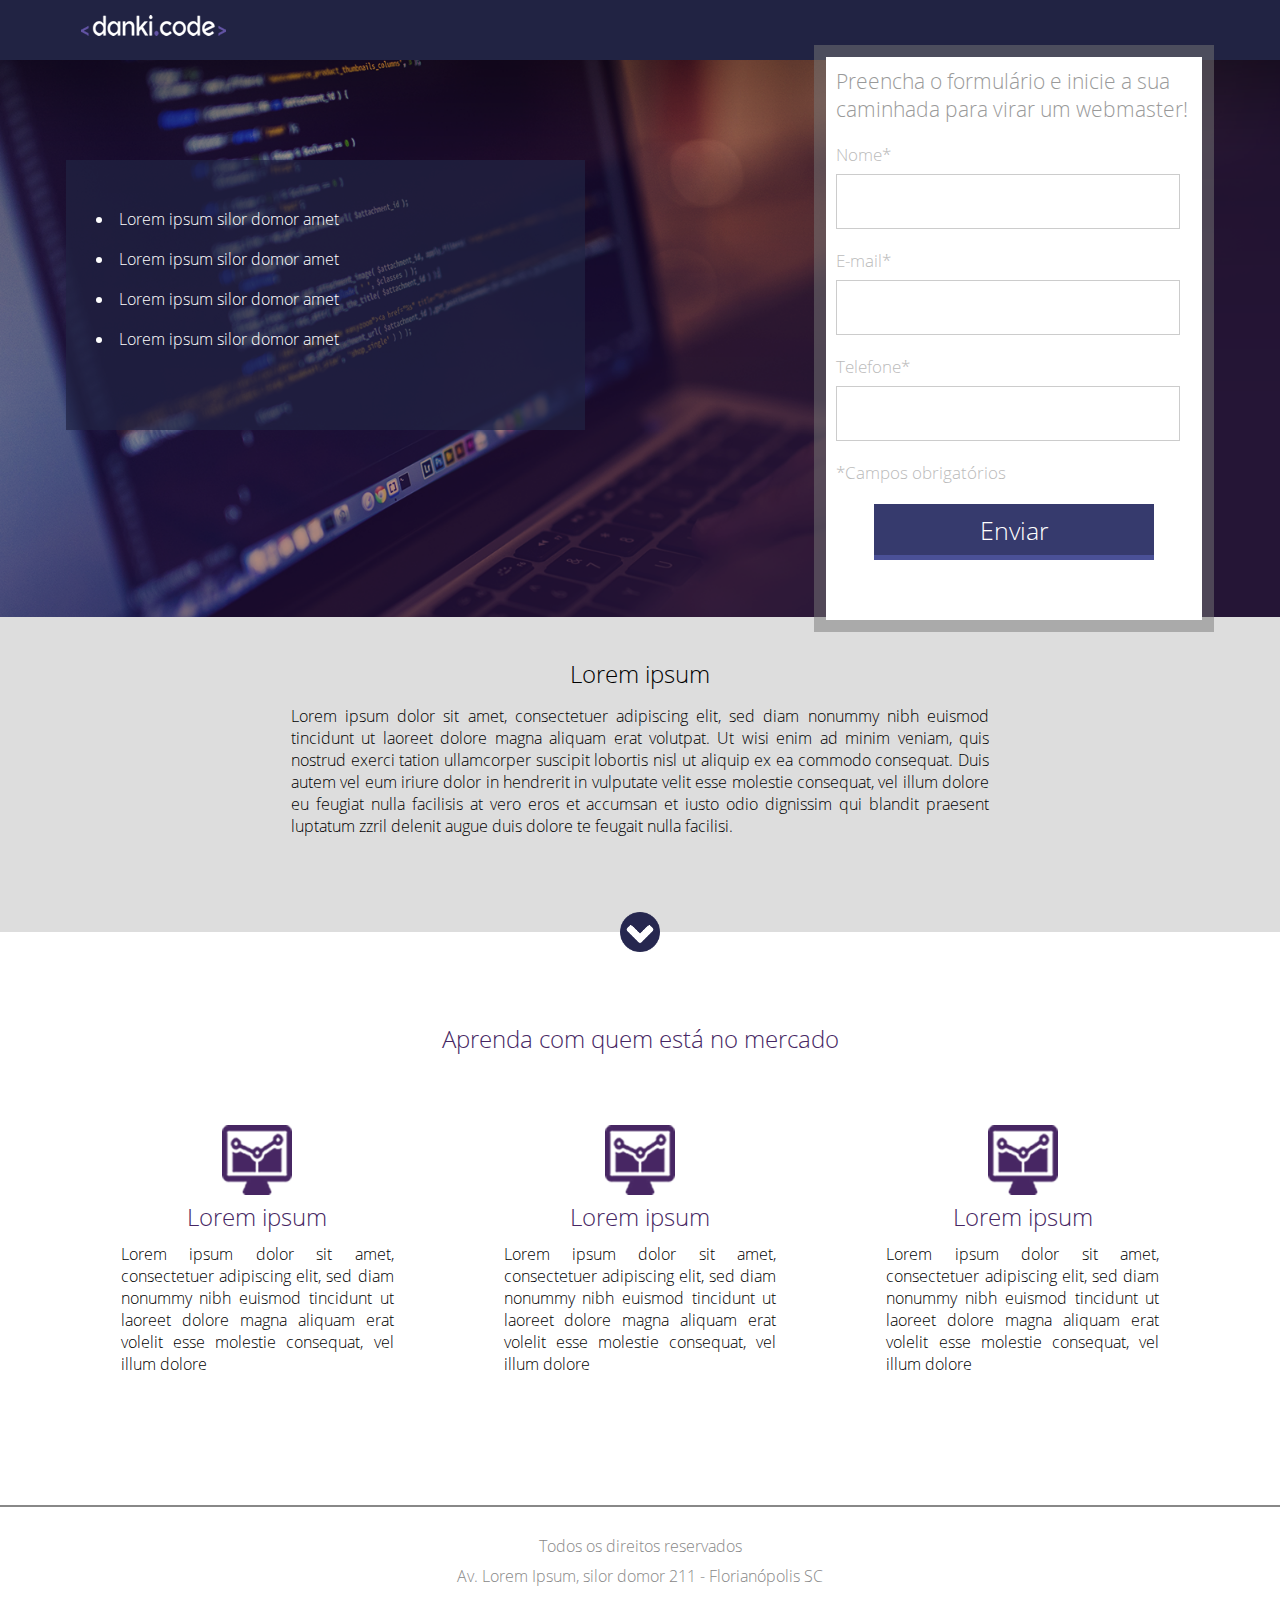
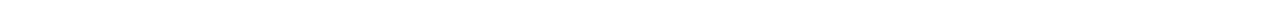
<file: Projetos Práticos/projeto_01/index.html>
<!doctype html>
<html>

	<head>
		<title>Projeto 01</title>
		<link href="css/style.css" type="text/css" rel="stylesheet" />
		<meta charset="utf-8" />
	</head>

	<body>


	
	<div class="header">
		<div class="center">
			<img src="images/logo.png" />
		</div><!--center-->
	</div><!--header-->

	<div class="container-banner">
		<div class="center">

		<div class="container-list">
			<ul>
				<li>Lorem ipsum silor domor amet</li>
				<li>Lorem ipsum silor domor amet</li>
				<li>Lorem ipsum silor domor amet</li>
				<li>Lorem ipsum silor domor amet</li>
			</ul>
		</div><!--container-list-->

			<div class="form">
				<h2>Preencha o formulário e inicie a sua
				caminhada para virar um webmaster!</h2>
				<form>
					<div class="input-container">
						<span>Nome*</span>
						<input type="text" name="nome" required />
					</div><!--input-container-->

					<div class="input-container">
						<span>E-mail*</span>
						<input type="text" name="nome" required />
					</div><!--input-container-->

					<div class="input-container">
						<span>Telefone*</span>
						<input type="text" name="nome" required />
					</div><!--input-container-->

					<p class="warning">*Campos obrigatórios</p>

					<div class="input-submit-container">
						<input type="submit" name="acao" value="Enviar">
					</div><!--input-submit-container-->
				</form>
			</div><!--form-->
		</div><!--center-->
	</div><!--container-banner-->

	<div class="container-2">
		<div class="center">
			<h2>Lorem ipsum</h2>
			<p>Lorem ipsum dolor sit amet, consectetuer adipiscing elit, sed diam nonummy nibh euismod tincidunt ut laoreet dolore magna aliquam erat volutpat. Ut wisi enim ad minim veniam, quis nostrud exerci tation ullamcorper suscipit lobortis nisl ut aliquip ex ea commodo consequat. Duis autem vel eum iriure dolor in hendrerit in vulputate velit esse molestie consequat, vel illum dolore eu feugiat nulla facilisis at vero eros et accumsan et iusto odio dignissim qui blandit praesent luptatum zzril delenit augue duis dolore te feugait nulla facilisi.</p>
		</div><!--center-->

		<div class="arrow"></div>


	</div><!--container-2-->


	<div class="section-1">
		<div class="center">
		<h2>Aprenda com quem está no mercado</h2>

		<div class="container-section">

			<div class="container-single">
				<div><img src="images/icon.png" /></div>
				<div class="text-container-single">
					<h2>Lorem ipsum</h2>
					<p>Lorem ipsum dolor sit amet, consectetuer adipiscing elit, sed diam nonummy nibh euismod tincidunt ut laoreet dolore magna aliquam erat volelit esse molestie consequat, vel illum dolore</p>
				</div><!--text-container-single-->
			</div><!--container--single-->

			<div class="container-single">
				<div><img src="images/icon.png" /></div>
				<div class="text-container-single">
					<h2>Lorem ipsum</h2>
					<p>Lorem ipsum dolor sit amet, consectetuer adipiscing elit, sed diam nonummy nibh euismod tincidunt ut laoreet dolore magna aliquam erat volelit esse molestie consequat, vel illum dolore</p>
				</div><!--text-container-single-->
			</div><!--container--single-->

			<div class="container-single">
				<div><img src="images/icon.png" /></div>
				<div class="text-container-single">
					<h2>Lorem ipsum</h2>
					<p>Lorem ipsum dolor sit amet, consectetuer adipiscing elit, sed diam nonummy nibh euismod tincidunt ut laoreet dolore magna aliquam erat volelit esse molestie consequat, vel illum dolore</p>
				</div><!--text-container-single-->
			</div><!--container--single-->
			<div class="clear"></div>
		</div><!--container-section-->

		</div><!--center-->
	</div><!--section-1-->

	<div class="footer">

		<p>Todos os direitos reservados</p>
		<p>Av. Lorem Ipsum, silor domor 211 - Florianópolis SC</p>
	</div><!--footer-->

	</body>

</html>
</file>
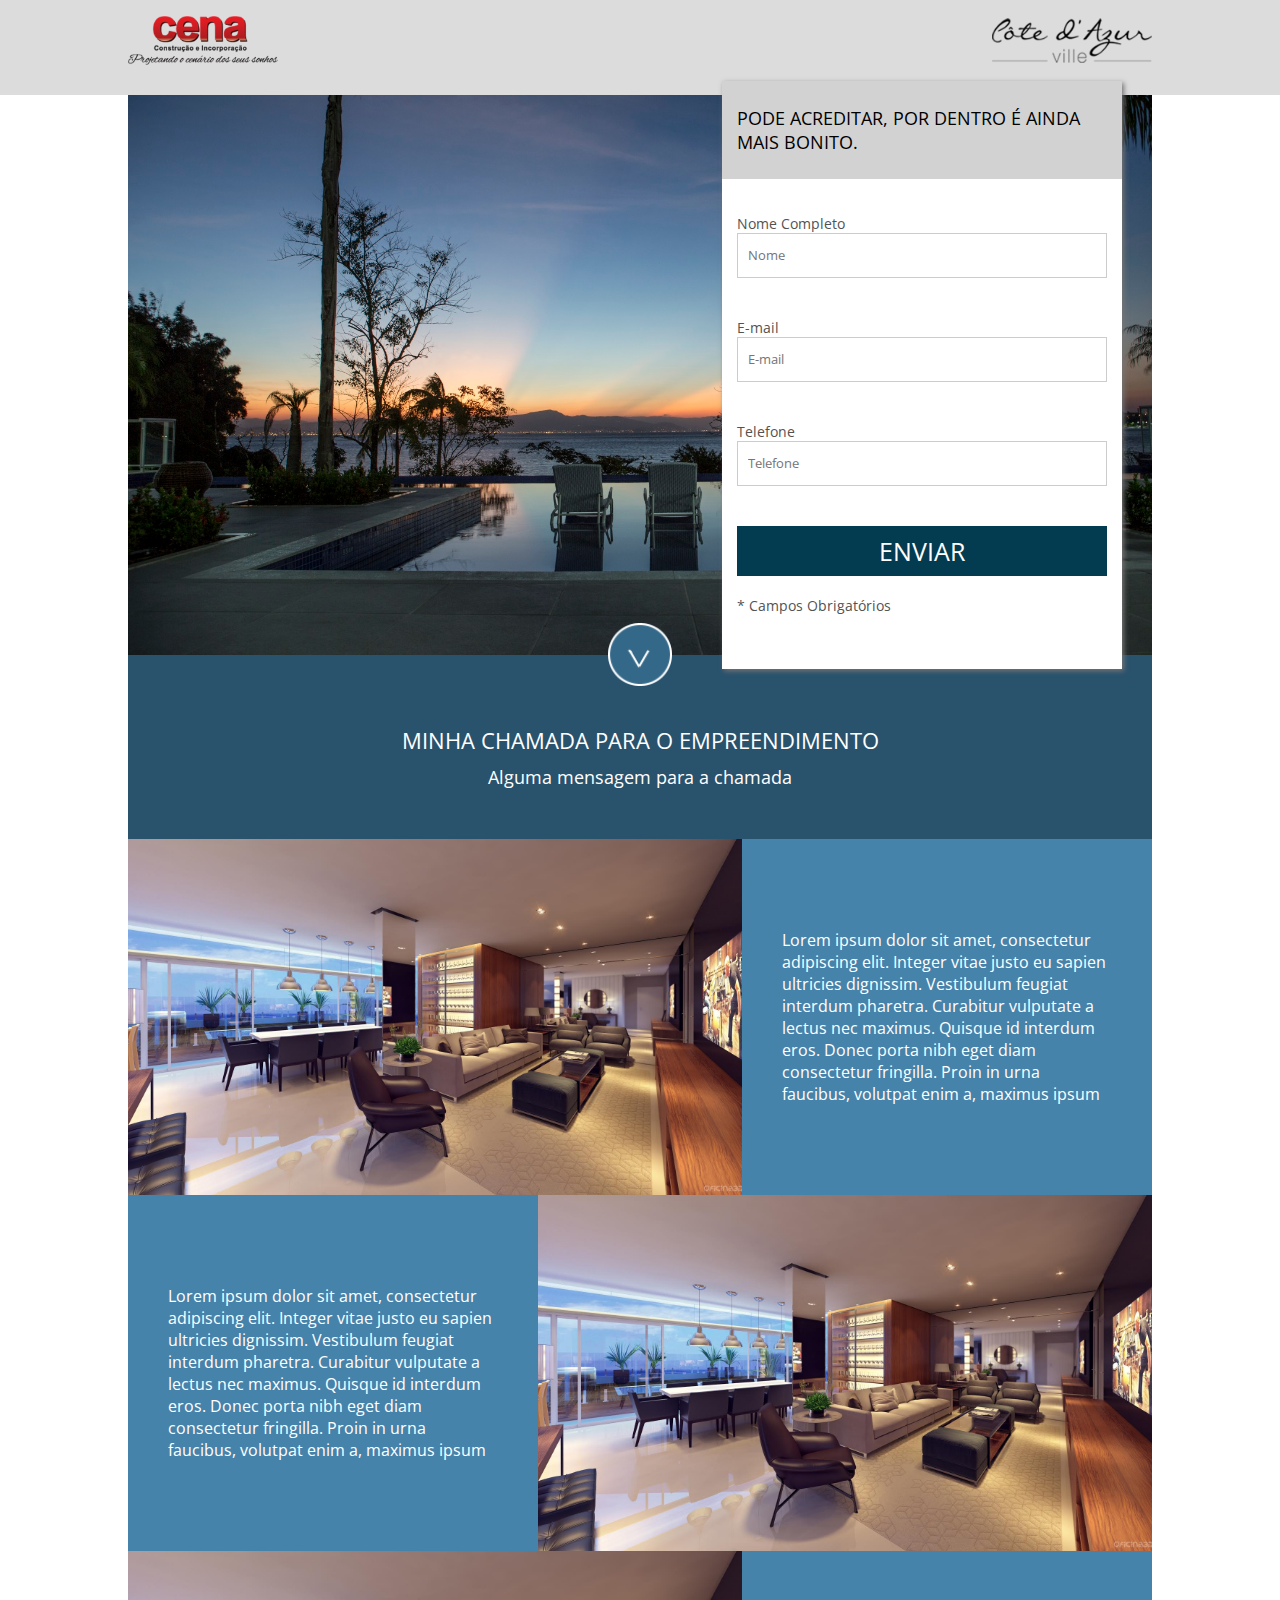
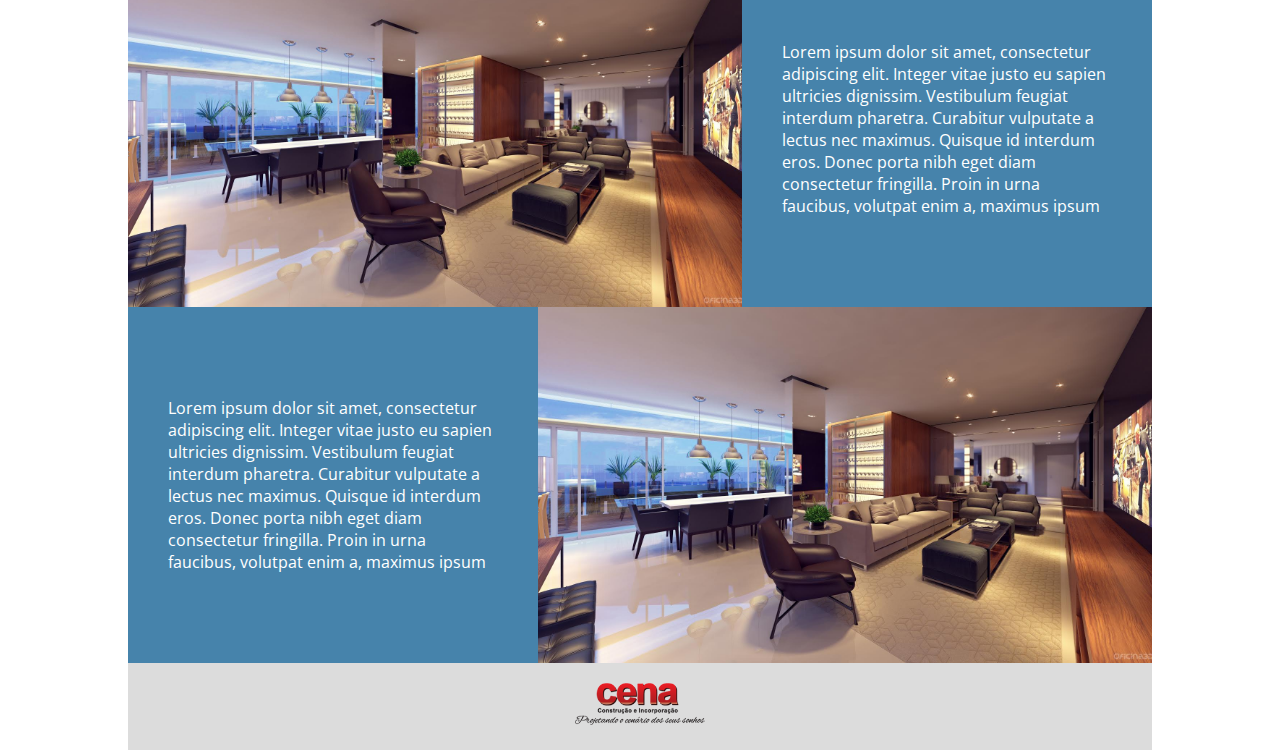
<file: Projetos Práticos/Projeto_02/index.html>
<!DOCTYPE html>
<html>
<head>
	<title>Minha Landing Page</title>
	<link href="https://fonts.googleapis.com/css?family=Open+Sans" rel="stylesheet">
	<link href="css/style.css" rel="stylesheet" type="text/css" />
	<meta name="description" content="Conteúdo do meu site.">
	<meta name="keywords" content="palavras,separadas,por,virgula">
	<meta name="author" content="Guilherme" />
	<meta name="viewport" content="width=device-width,initial-scale=1.0,maximum-scale=1.0" />
	<meta charset="utf-8" />
</head>
<body>

<header>
	<div class="container">
		<div><div class="logo-1"></div><!--logo-1--></div>
		<div><div class="logo-2"></div><!--logo-2--></div>
		<div class="clear"></div><!--clear-->
	</div><!--container-->
</header>

<section class="cover-form">
	<div class="container bg">
		<div class="form-container">
			<h2>PODE ACREDITAR, POR DENTRO É AINDA MAIS BONITO.</h2>
			<form>
				<div class="form-wraper">
					<p>Nome Completo</p>
					<input type="text" name="nome" required placeholder="Nome">
				</div><!--form-wraper-->

				<div class="form-wraper">
					<p>E-mail</p>
					<input type="text" name="email" required placeholder="E-mail">
				</div><!--form-wraper-->

				<div class="form-wraper">
					<p>Telefone</p>
					<input type="text" name="telefone" required placeholder="Telefone">
				</div><!--form-wraper-->

				<div class="form-wraper">
					<input type="submit" name="acao" value="Enviar">
				</div><!--form-wraper-->
				<div class="form-wraper">
					<p>* Campos Obrigatórios</p>
				</div><!--form-wraper-->
			</form>
		</div><!--form-container-->
	</div><!--container-->
</section><!--cover-form-->

<section class="chamada">
<!--
	Feito em OFF o icone centralizado na sessão!
	Estudar o CSS.
-->
<div class="icone-seta"></div>
	<div class="container">
	<div><h2>Minha chamada para o empreendimento</h2></div>
	<div><p>Alguma mensagem para a chamada</p></div>
	</div><!--container-->
</section><!--chamada-->

<section class="mosaico">

	<div class="container">

		<div class="flex-mosaico">
		<div style="background-image:url('imagens/mosaico1.jpg');" class="item-1-mosaico"></div><!--item1-mosaico-->

		<div class="item-2-mosaico">
			<p>Lorem ipsum dolor sit amet, consectetur adipiscing elit. Integer vitae justo eu sapien ultricies dignissim. Vestibulum feugiat interdum pharetra. Curabitur vulputate a lectus nec maximus. Quisque id interdum eros. Donec porta nibh eget diam consectetur fringilla. Proin in urna faucibus, volutpat enim a, maximus ipsum</p>
		</div><!--item2-mosaico-->

		</div><!--flex-mosaico-->

		<div class="flex-mosaico">
		<div style="background-image:url('imagens/mosaico1.jpg');order:2;" class="item-1-mosaico"></div><!--item1-mosaico-->

		<div class="item-2-mosaico" style="order:1;">
			<p>Lorem ipsum dolor sit amet, consectetur adipiscing elit. Integer vitae justo eu sapien ultricies dignissim. Vestibulum feugiat interdum pharetra. Curabitur vulputate a lectus nec maximus. Quisque id interdum eros. Donec porta nibh eget diam consectetur fringilla. Proin in urna faucibus, volutpat enim a, maximus ipsum</p>
		</div><!--item2-mosaico-->

		</div><!--flex-mosaico-->

				<div class="flex-mosaico">
		<div style="background-image:url('imagens/mosaico1.jpg');" class="item-1-mosaico"></div><!--item1-mosaico-->

		<div class="item-2-mosaico">
			<p>Lorem ipsum dolor sit amet, consectetur adipiscing elit. Integer vitae justo eu sapien ultricies dignissim. Vestibulum feugiat interdum pharetra. Curabitur vulputate a lectus nec maximus. Quisque id interdum eros. Donec porta nibh eget diam consectetur fringilla. Proin in urna faucibus, volutpat enim a, maximus ipsum</p>
		</div><!--item2-mosaico-->

		</div><!--flex-mosaico-->

		<div class="flex-mosaico">
		<div style="background-image:url('imagens/mosaico1.jpg');order:2;" class="item-1-mosaico"></div><!--item1-mosaico-->

		<div class="item-2-mosaico" style="order:1;">
			<p>Lorem ipsum dolor sit amet, consectetur adipiscing elit. Integer vitae justo eu sapien ultricies dignissim. Vestibulum feugiat interdum pharetra. Curabitur vulputate a lectus nec maximus. Quisque id interdum eros. Donec porta nibh eget diam consectetur fringilla. Proin in urna faucibus, volutpat enim a, maximus ipsum</p>
		</div><!--item2-mosaico-->

		</div><!--flex-mosaico-->

	</div><!--container-->

</section><!--mosaico-->


<footer>
	<div class="container">
		<img src="imagens/logo1.png" />
	</div><!--container-->
</footer>


</body>
</html>
</file>
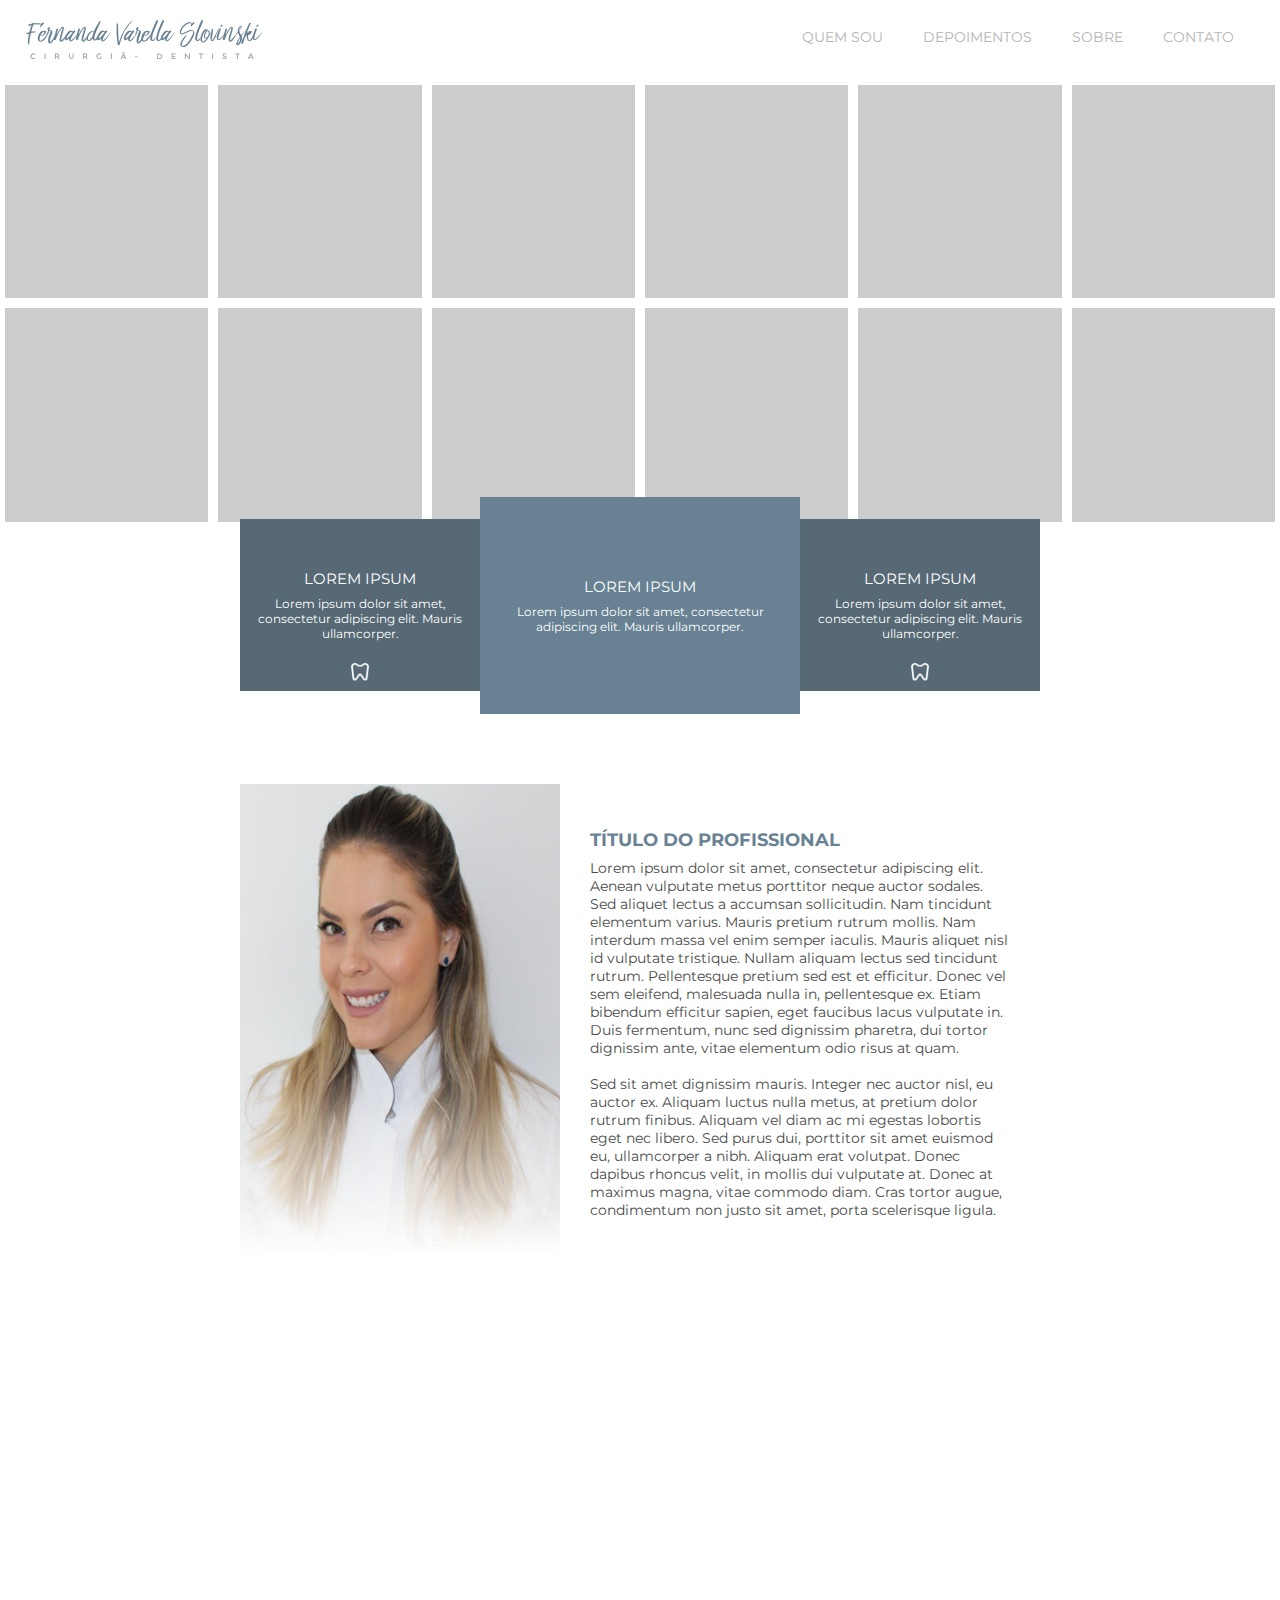
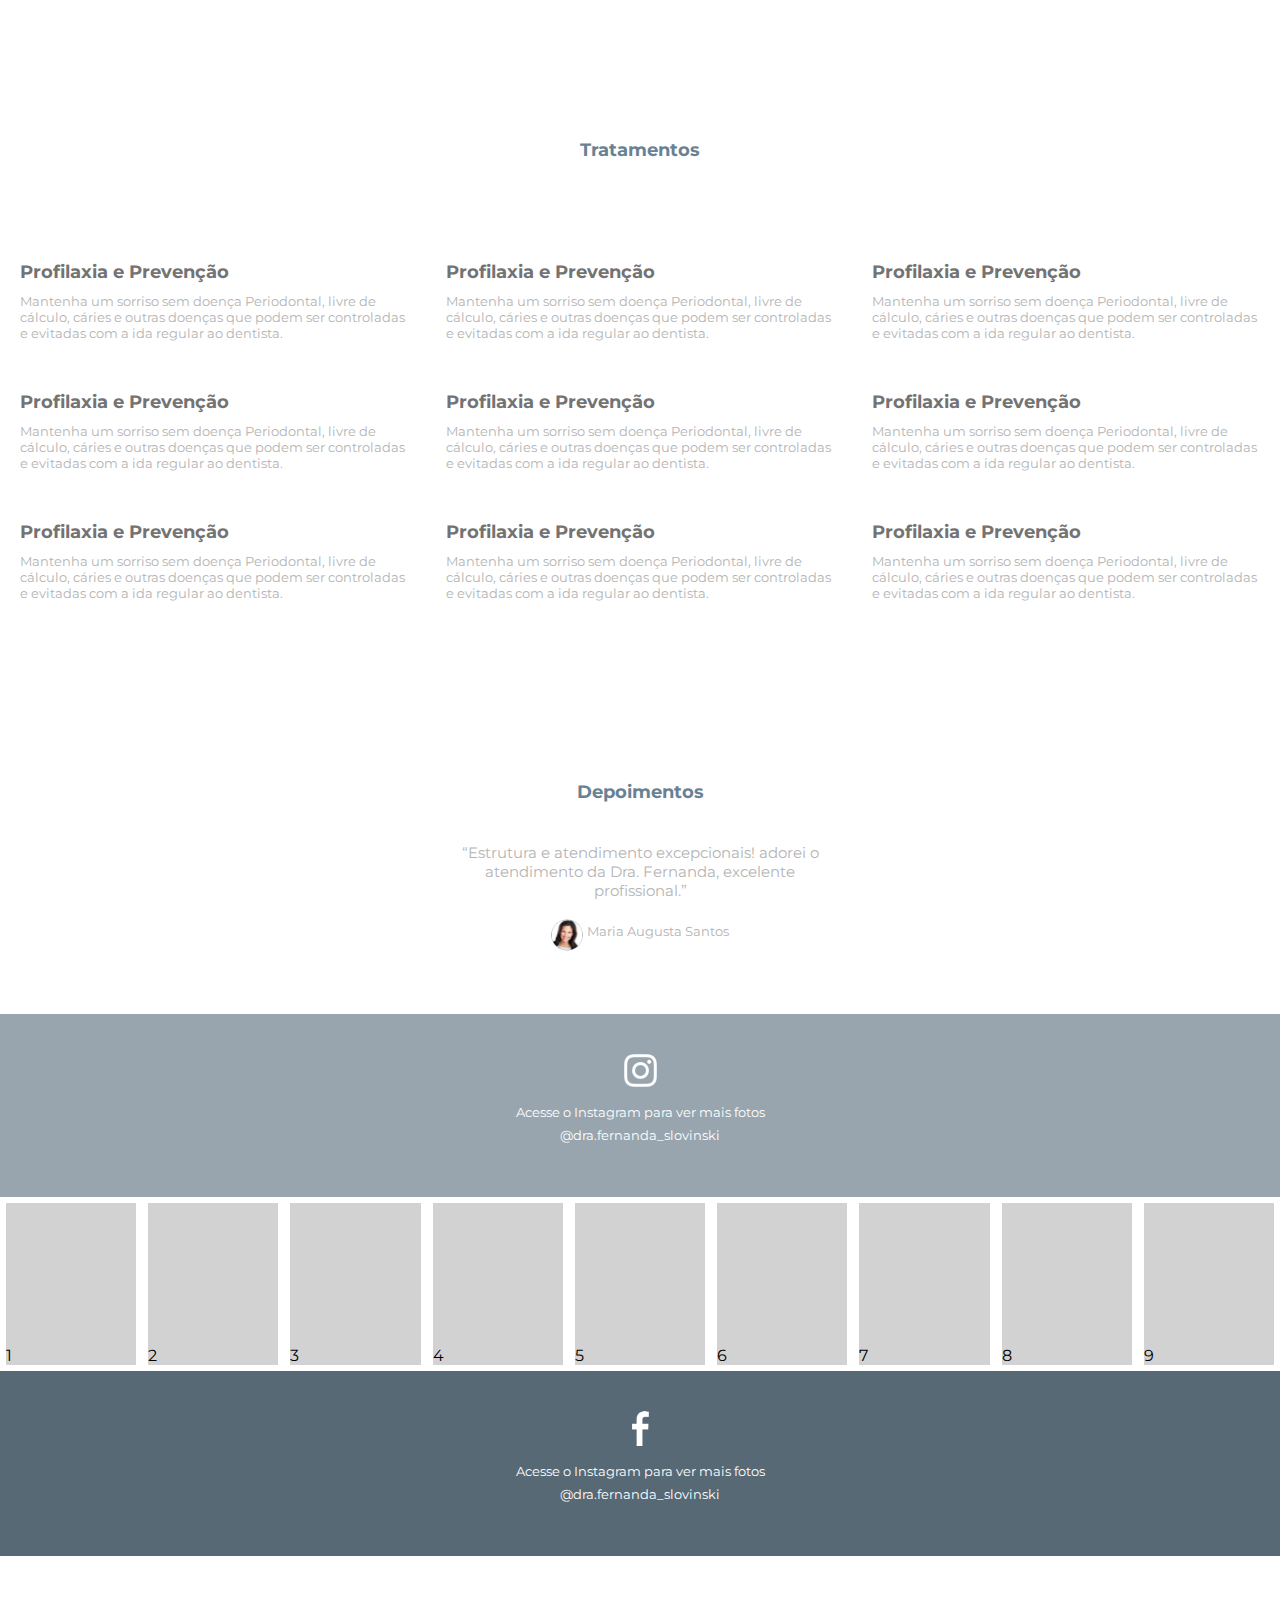
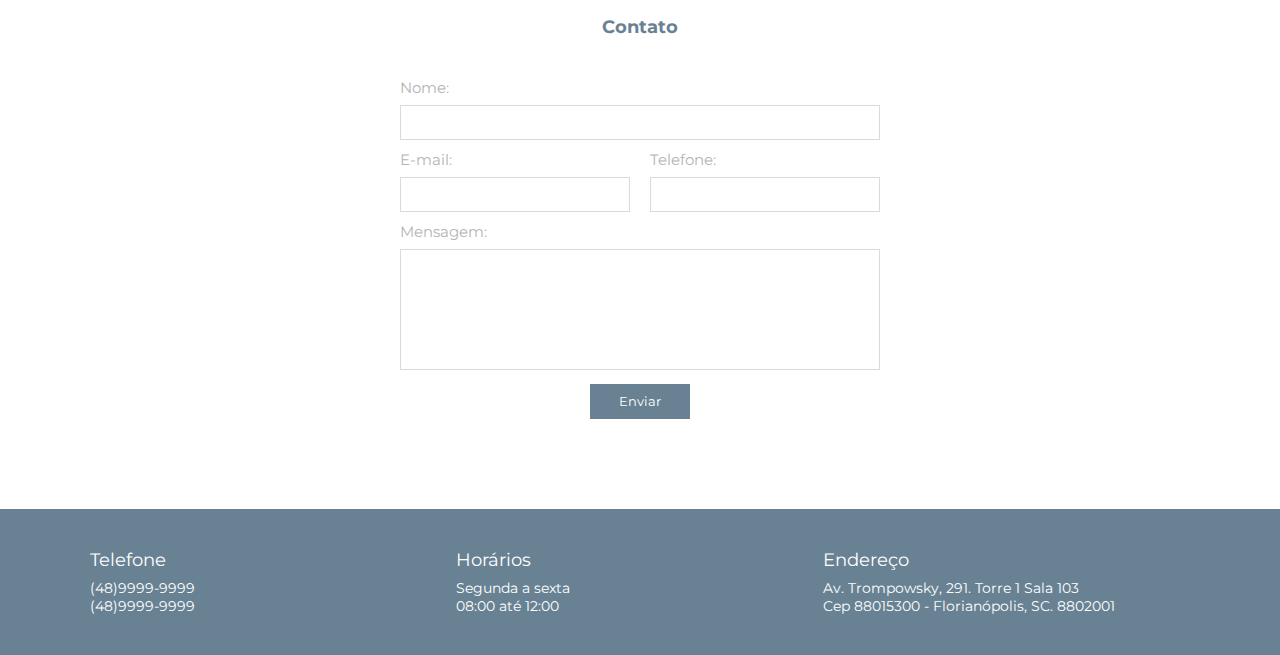
<file: Projetos Práticos/projeto_04/index.html>
﻿<!DOCTYPE html>
<html>
<head>
	<title>Projeto 04</title>
	<link href="https://fonts.googleapis.com/css?family=Montserrat" rel="stylesheet">
	<link href="css/style.css" rel="stylesheet" type="text/css">
	<meta charset="utf-8" />
	<meta name="description" content="">
	<meta name="keywords" content="">
	<meta name="viewport" content="width=device-width,initial-scale=1.0,maximum-scale=1.0" />
</head>
<body>
	<header>
		<div class="container">
		<div class="logo">
			<img src="imagens/logo.png" />
		</div><!--logo-->

		<nav class="menu-desktop">
			<ul>
				<li><a href="">quem sou</a></li>
				<li><a href="">depoimentos</a></li>
				<li><a href="">sobre</a></li>
				<li><a href="">contato</a></li>
			</ul>
		</nav>


		<nav class="menu-mobile">
			<ul>
				<li><a href="">quem sou</a></li>
				<li><a href="">depoimentos</a></li>
				<li><a href="">sobre</a></li>
				<li><a href="">contato</a></li>
			</ul>
		</nav>

		<div class="clear"></div><!--clear-->
		</div><!--container-->
	</header>

	<section class="mosaico">
		<div class="container">

			<div class="mosaico-wraper">
			<div class="mosaico-single">
				<div class="img-mosaico-single"></div><!--img-mosaico-single-->
				<div class="img-mosaico-single"></div><!--img-mosaico-single-->
			</div><!--mosaico-single-->

			<div class="mosaico-single">
				<div class="img-mosaico-single"></div><!--img-mosaico-single-->
				<div class="img-mosaico-single"></div><!--img-mosaico-single-->
			</div><!--mosaico-single-->

			<div class="mosaico-single">
				<div class="img-mosaico-single"></div><!--img-mosaico-single-->
				<div class="img-mosaico-single"></div><!--img-mosaico-single-->
			</div><!--mosaico-single-->

			<div class="mosaico-single">
					<div class="img-mosaico-single"></div><!--img-mosaico-single-->
					<div class="img-mosaico-single"></div><!--img-mosaico-single-->
			</div><!--mosaico-single-->

			<div class="mosaico-single">
					<div class="img-mosaico-single"></div><!--img-mosaico-single-->
					<div class="img-mosaico-single"></div><!--img-mosaico-single-->
			</div><!--mosaico-single-->

			<div class="mosaico-single">
					<div class="img-mosaico-single"></div><!--img-mosaico-single-->
					<div class="img-mosaico-single"></div><!--img-mosaico-single-->
			</div><!--mosaico-single-->


			</div><!--mosaico-wraper-->

		</div><!--container-->
	</section><!--mosaico-->

	<section class="servicos">
		<div class="container">
			<div class="box-servico">
				<h2>Lorem ipsum</h2>
				<p>Lorem ipsum dolor sit amet, consectetur adipiscing elit.
				Mauris ullamcorper.</p>
			</div><!--box-servico-->

			<div class="box-servico">
				<h2>Lorem ipsum</h2>
				<p>Lorem ipsum dolor sit amet, consectetur adipiscing elit.
				Mauris ullamcorper.</p>
			</div><!--box-servico-->

			<div class="box-servico">
				<h2>Lorem ipsum</h2>
				<p>Lorem ipsum dolor sit amet, consectetur adipiscing elit.
				Mauris ullamcorper.</p>
			</div><!--box-servico-->
		</div><!--container-->
	</section><!--servicos-->


	<section class="perfil-container">
		<div class="container">
			<div class="perfil-wraper">
				<div class="perfil-wraper2">
				<div class="img-perfil"></div><!--img-perfil-->
				<div class="texto-perfil">
					<h2>TÍTULO DO PROFISSIONAL</h2>
					<p>
						Lorem ipsum dolor sit amet, consectetur adipiscing elit. Aenean vulputate metus porttitor neque auctor sodales. Sed aliquet lectus a accumsan sollicitudin. Nam tincidunt elementum varius. Mauris pretium rutrum mollis. Nam interdum massa vel enim semper iaculis. Mauris aliquet nisl id vulputate tristique. Nullam aliquam lectus sed tincidunt rutrum. Pellentesque pretium sed est et efficitur. Donec vel sem eleifend, malesuada nulla in, pellentesque ex. Etiam bibendum efficitur sapien, eget faucibus lacus vulputate in. Duis fermentum, nunc sed dignissim pharetra, dui tortor dignissim ante, vitae elementum odio risus at quam.
						<br><br>
						Sed sit amet dignissim mauris. Integer nec auctor nisl, eu auctor ex. Aliquam luctus nulla metus, at pretium dolor rutrum finibus. Aliquam vel diam ac mi egestas lobortis eget nec libero. Sed purus dui, porttitor sit amet euismod eu, ullamcorper a nibh. Aliquam erat volutpat. Donec dapibus rhoncus velit, in mollis dui vulputate at. Donec at maximus magna, vitae commodo diam. Cras tortor augue, condimentum non justo sit amet, porta scelerisque ligula.
					</p>
				</div><!--texto-perfil-->
			</div><!--perfil-wraper2-->
			</div><!--perfil-wraper-->
		</div><!--container-->
	</section><!--perfil-container-->

	<section class="videos">
		<div class="container">
			<div class="box-video">
				<iframe src="https://www.youtube.com/embed/UhuoLV2u3u8" frameborder="0" allowfullscreen></iframe>
			</div><!--box-video-->

			<div class="box-video">
				<iframe src="https://www.youtube.com/embed/UhuoLV2u3u8" frameborder="0" allowfullscreen></iframe>
			</div><!--box-video-->

			<div class="box-video">
				<iframe src="https://www.youtube.com/embed/UhuoLV2u3u8" frameborder="0" allowfullscreen></iframe>
			</div><!--box-video-->
			<div class="clear"></div>
		</div><!--container-->
	</section><!--videos-->

	<section class="tratamentos">
		<h2>Tratamentos</h2>
		<div class="container">
		<div class="tratamento-container">

			<div class="tratamento-single">
				<h2>Profilaxia e Prevenção</h2>
				<p>Mantenha um sorriso sem doença Periodontal, livre de cálculo, cáries e outras doenças que podem ser controladas e evitadas com a ida regular ao dentista. </p>
			</div><!--tratamento-single-->

			<div class="tratamento-single">
				<h2>Profilaxia e Prevenção</h2>
				<p>Mantenha um sorriso sem doença Periodontal, livre de cálculo, cáries e outras doenças que podem ser controladas e evitadas com a ida regular ao dentista. </p>
			</div><!--tratamento-single-->

			<div class="tratamento-single">
				<h2>Profilaxia e Prevenção</h2>
				<p>Mantenha um sorriso sem doença Periodontal, livre de cálculo, cáries e outras doenças que podem ser controladas e evitadas com a ida regular ao dentista. </p>
			</div><!--tratamento-single-->

		</div><!--tratamento-container-->


		<div class="tratamento-container">

			<div class="tratamento-single">
				<h2>Profilaxia e Prevenção</h2>
				<p>Mantenha um sorriso sem doença Periodontal, livre de cálculo, cáries e outras doenças que podem ser controladas e evitadas com a ida regular ao dentista. </p>
			</div><!--tratamento-single-->

			<div class="tratamento-single">
				<h2>Profilaxia e Prevenção</h2>
				<p>Mantenha um sorriso sem doença Periodontal, livre de cálculo, cáries e outras doenças que podem ser controladas e evitadas com a ida regular ao dentista. </p>
			</div><!--tratamento-single-->

			<div class="tratamento-single">
				<h2>Profilaxia e Prevenção</h2>
				<p>Mantenha um sorriso sem doença Periodontal, livre de cálculo, cáries e outras doenças que podem ser controladas e evitadas com a ida regular ao dentista. </p>
			</div><!--tratamento-single-->

		</div><!--tratamento-container-->

		<div class="tratamento-container">

			<div class="tratamento-single">
				<h2>Profilaxia e Prevenção</h2>
				<p>Mantenha um sorriso sem doença Periodontal, livre de cálculo, cáries e outras doenças que podem ser controladas e evitadas com a ida regular ao dentista. </p>
			</div><!--tratamento-single-->

			<div class="tratamento-single">
				<h2>Profilaxia e Prevenção</h2>
				<p>Mantenha um sorriso sem doença Periodontal, livre de cálculo, cáries e outras doenças que podem ser controladas e evitadas com a ida regular ao dentista. </p>
			</div><!--tratamento-single-->

			<div class="tratamento-single">
				<h2>Profilaxia e Prevenção</h2>
				<p>Mantenha um sorriso sem doença Periodontal, livre de cálculo, cáries e outras doenças que podem ser controladas e evitadas com a ida regular ao dentista. </p>
			</div><!--tratamento-single-->

		</div><!--tratamento-container-->
		<div class="clear"></div>
	</div><!--container-->
	</section><!--tratamentos-->

	<section class="depoimentos">
		<h2>Depoimentos</h2>
		<div class="container">
			<div class="depoimento-single">
				<quote>
					“Estrutura e atendimento excepcionais! adorei o atendimento da Dra. Fernanda, excelente profissional.”
				</quote>
				<div class="nome-depoimento">
					<img src="imagens/depoimento1.png" />
					<span>Maria Augusta Santos</span>
				</div><!--nome-depoimento-->
			</div><!--depoimento-single-->
		</div><!--container-->
	</section><!--depoimentos-->

	<section class="social">
		<div class="instagram-chamada">
			<a target="_blank" href="http://instagram.com"><img src="imagens/inst.png" /></a>
			<p>Acesse o Instagram para ver mais fotos<br />
			@dra.fernanda_slovinski</p>
		</div><!--instagram-chamada-->

		<div class="mosaico-social">
			<div style="background-image:url('');" class="img-mosaico-single-social">1</div><!--img-mosaico-single-social-->
			<div class="img-mosaico-single-social">2</div><!--img-mosaico-single-social-->
			<div class="img-mosaico-single-social">3</div><!--img-mosaico-single-social-->
			<div class="img-mosaico-single-social">4</div><!--img-mosaico-single-social-->
			<div class="img-mosaico-single-social">5</div><!--img-mosaico-single-social-->
			<div class="img-mosaico-single-social">6</div><!--img-mosaico-single-social-->
			<div class="img-mosaico-single-social">7</div><!--img-mosaico-single-social-->
			<div class="img-mosaico-single-social">8</div><!--img-mosaico-single-social-->
			<div class="img-mosaico-single-social">9</div><!--img-mosaico-single-social-->
		</div><!--mosaico-social-->
		<div class="facebook-chamada">
			<a target="_blank" href="http://facebook.com"><img src="imagens/fb.png" /></a>
			<p>Acesse o Instagram para ver mais fotos<br />
			@dra.fernanda_slovinski</p>
		</div><!--fb-chamada-->
		<div class="clear"></div>
	</section><!--social-->

	<section class="contato">
		<h2>Contato</h2>
		<form>
			<div class="form-wraper w100">
				<span>Nome:</span>
				<input placeholder="" name="nome" type="text" />
			</div><!--form-wraper-->
			<div class="form-wraper w50">
				<span>E-mail:</span>
				<input placeholder="" name="e-mail" type="text" />
			</div><!--form-wraper-->
			<div class="form-wraper w50">
				<span>Telefone:</span>
				<input placeholder="" name="e-mail" type="text" />
			</div><!--form-wraper-->
			<div class="form-wraper w100">
				<span>Mensagem:</span>
				<textarea placeholder=""></textarea>
			</div><!--form-wraper-->
			<div class="form-wraper w100" style="text-align: center;">
				<input type="submit" name="acao" value="Enviar">
			</div><!--form-wraper-->
			<div class="clear"></div>
		</form>
	</section><!--contato-->

	<footer>
	<div class="container">
		<div class="footer-block">
			<h2>Telefone</h2>
			<p>(48)9999-9999<br/>(48)9999-9999</p>
		</div><!--footer-block-->

		<div class="footer-block">
			<h2>Horários</h2>
			<p>Segunda a sexta<br/>08:00 até 12:00</p>
		</div><!--footer-block-->

		<div class="footer-block">
			<h2>Endereço</h2>
			<p>Av. Trompowsky, 291. Torre 1 Sala 103<br />
			Cep 88015300 - Florianópolis, SC. 8802001</p>
		</div><!--footer-block-->
		<div class="clear"></div>
	</div><!--container-->
	</footer>


</body>
</html>
</file>
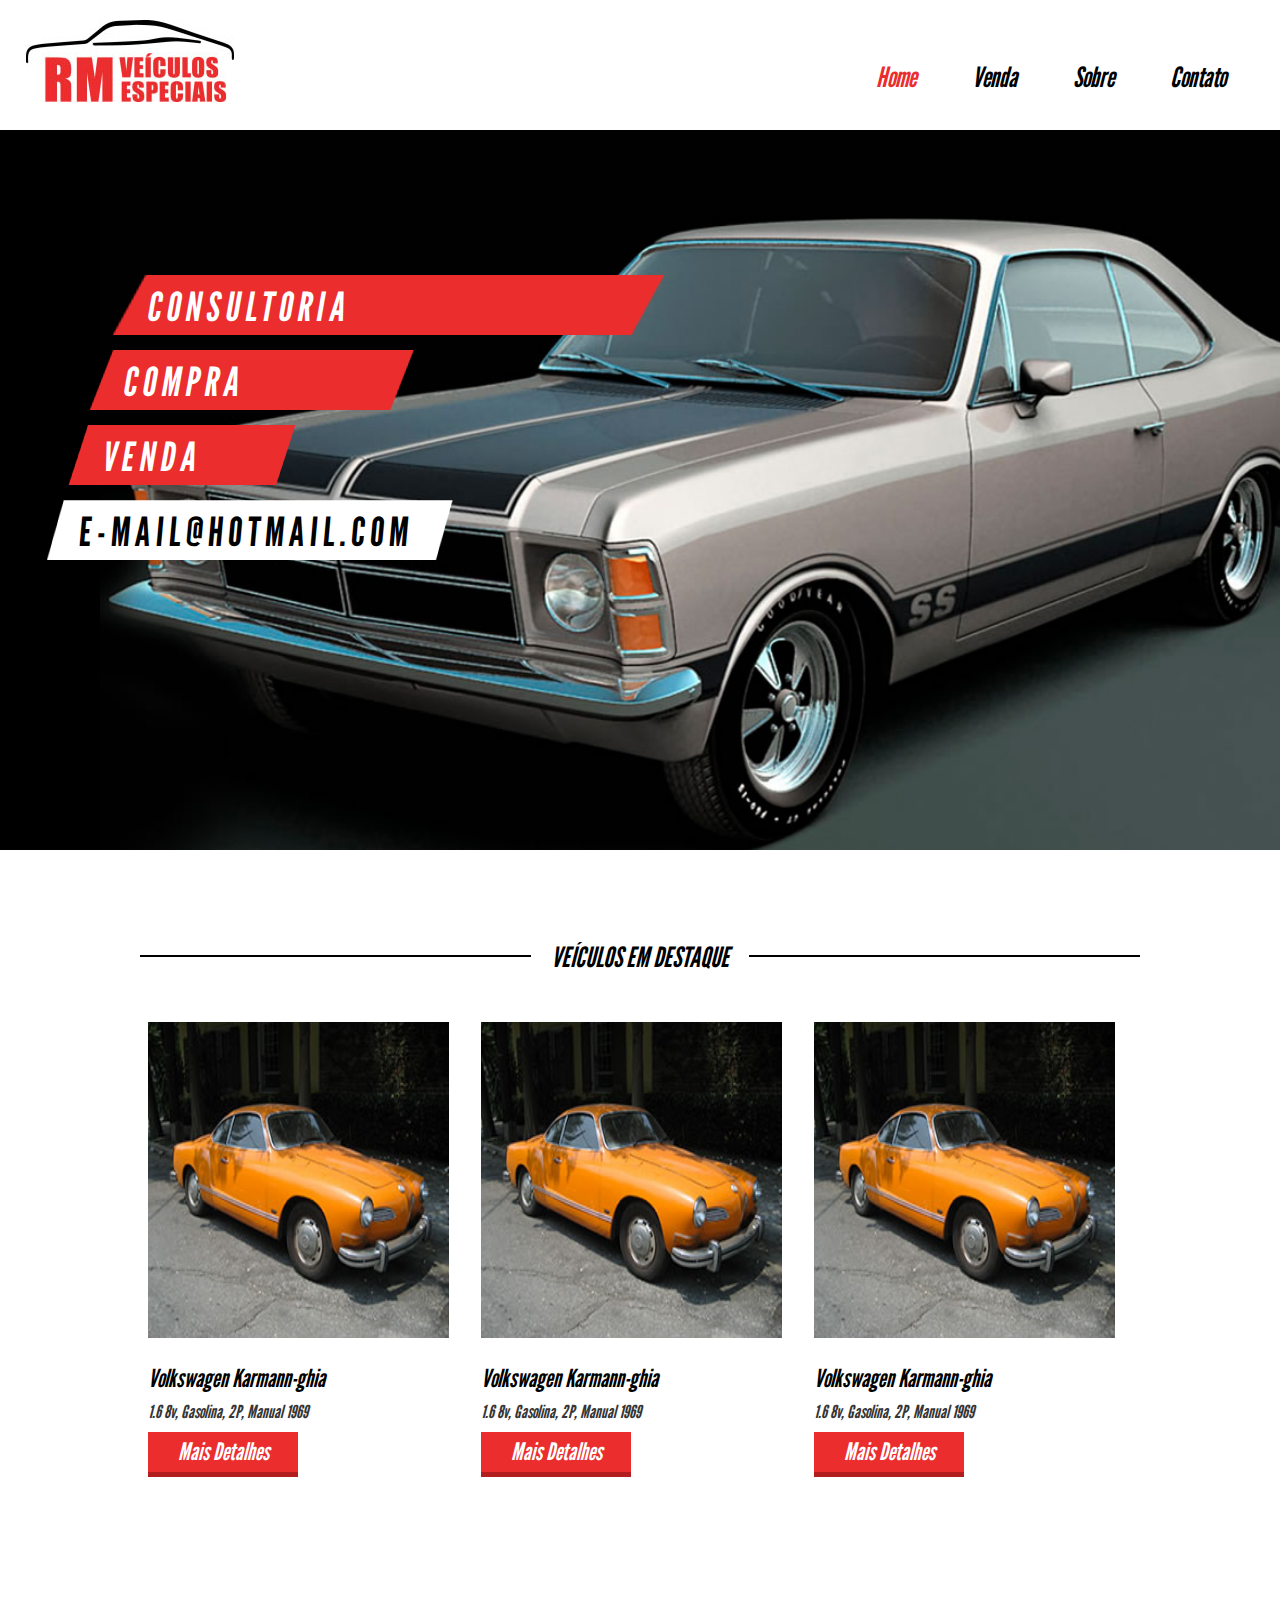
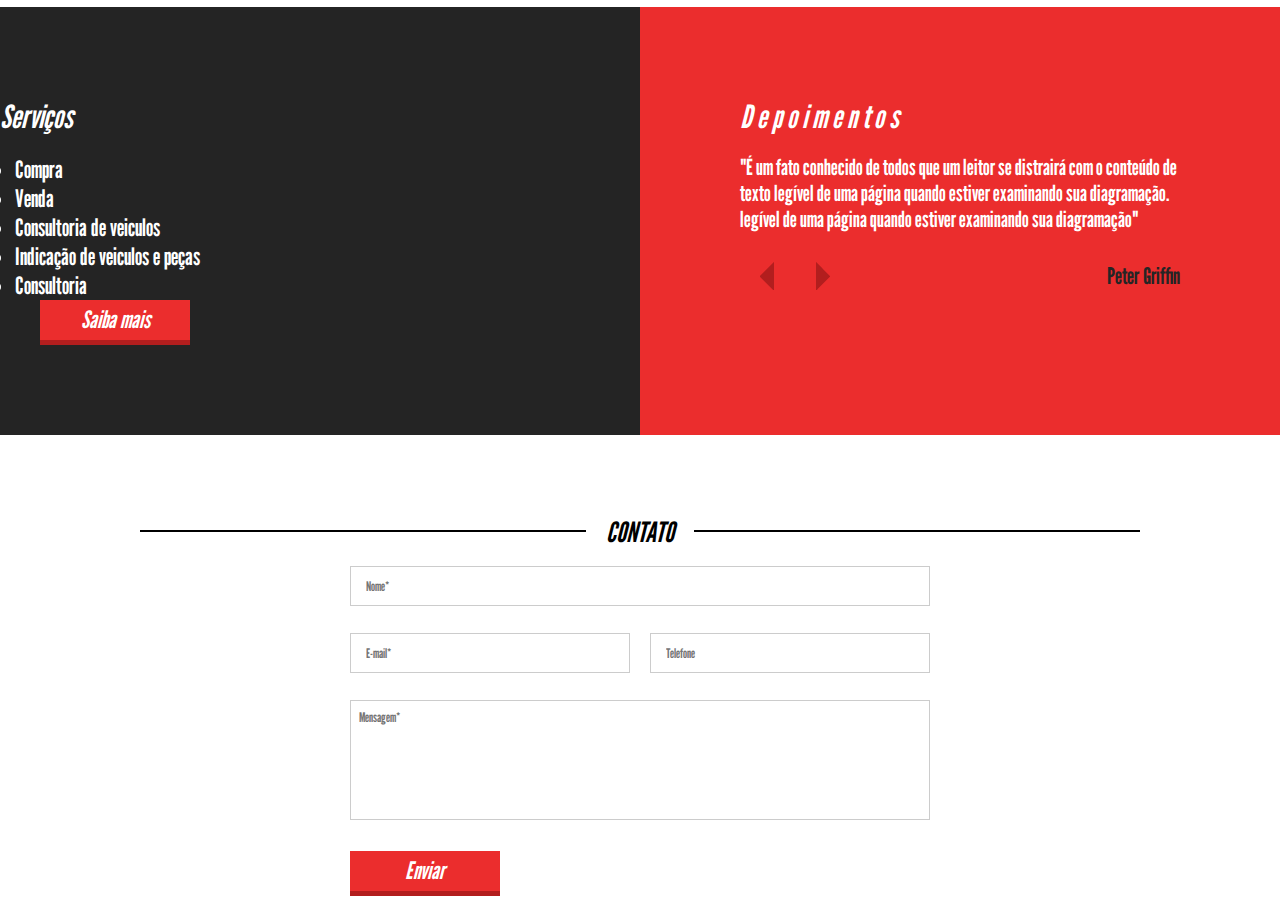
<file: Projetos Práticos/projeto_05/index.html>
<!DOCTYPE html>
<html lang="en">
<head>
  <link rel="stylesheet" href="https://fonts.googleapis.com/css2?family=Material+Symbols+Outlined:opsz,wght,FILL,GRAD@20..48,100..700,0..1,-50..200" />
  <link rel="stylesheet" href="./assets/CSS/style.css">
  <meta charset="UTF-8">
  <meta http-equiv="X-UA-Compatible" content="IE=edge">
  <meta name="viewport" content="width=device-width, initial-scale=1.0, maximum-scale=1.0">
  <title>Projeto 05</title>
</head>
<body>
  <header>
  <div class="container">
    <div class="logo">
      <img src="./assets/imagens/logo.jpg" alt="">
    </div><!--logo-->
    
    <nav class="desktop">
      <ul>
        <li><a style="color: #EB2D2D;" href="">Home</a></li>
        <li><a href="">Venda</a></li>
        <li><a href="">Sobre</a></li>
        <li><a href="">Contato</a></li>
      </ul>
    </nav><!--desktop-->

    <nav class="mobile">
      <ul>
        <li><a style="color: #EB2D2D;" href="">Home</a></li>
        <li><a href="">Venda</a></li>
        <li><a href="">Sobre</a></li>
        <li><a href="">Contato</a></li>
      </ul>
    </nav><!--mobile-->

    <div class="clear"></div><!--clear-->
  </div><!--cnontainer-->
  </header>

  <section class="banner">
    <div class="container">
      <div class="text-banner">
          <div class="text-banner-single">Consultoria</div>
          <div class="text-banner-single">Compra</div>
          <div class="text-banner-single">Venda</div>
          <div class="text-banner-single">E-mail@hotmail.com</div>
        </div><!--text-banner-->
    </div><!--container-->
  </section><!--banner-->

  <section class="veiculos-destaque">
    <div class="line-titulo">
      <div class="ln1"></div>
      <h2>Veículos em destaque</h2>
    </div><!--line-titulo-->
<div class="container">
    <div class="vitrine-destaque">
      <div style="background-image: url('./assets/imagens/carro1.jpg')" class="carro-img"></div><!--carro-img-->
      <div class="info-carro">
          <h2>Volkswagen Karmann-ghia</h2>
          <p>1.6 8v, Gasolina, 2P, Manual 1969</p>
          <a class="btn1" href="">Mais Detalhes</a>
      </div><!--info-carro-->
    </div><!--vitrine-destaque-->

    <div class="vitrine-destaque">
      <div style="background-image: url('./assets/imagens/carro1.jpg')" class="carro-img"></div><!--carro-img-->
      <div class="info-carro">
          <h2>Volkswagen Karmann-ghia</h2>
          <p>1.6 8v, Gasolina, 2P, Manual 1969</p>
          <a class="btn1" href="">Mais Detalhes</a>
      </div><!--info-carro-->
    </div><!--vitrine-destaque-->

    <div class="vitrine-destaque">
      <div style="background-image: url('./assets/imagens/carro1.jpg')" class="carro-img"></div><!--carro-img-->
      <div class="info-carro">
          <h2>Volkswagen Karmann-ghia</h2>
          <p>1.6 8v, Gasolina, 2P, Manual 1969</p>
          <a class="btn1" href="">Mais Detalhes</a>
      </div><!--info-carro-->
    </div><!--vitrine-destaque-->
    <div class="clear"></div>
  </div><!--container-->
  </section><!--veiculos-destaques-->

  <section class="servicos-descricao">
    <div class="half1">
      <div class="half1-wraper">
        <h2>Serviços</h2>
          <ul>
            <li>Compra</li>
            <li>Venda</li>
            <li>Consultoria de veiculos</li>
            <li>Indicação de veiculos e peças</li>
            <li>Consultoria</li>
          </ul>
      <a class="btn1" href="">Saiba mais</a>
      </div><!--half1-wraper-->
    </div><!--half1-->

    <div class="half2">
      <h2>Depoimentos</h2>
        <div class="depoimento-single">
          <p>"É um fato conhecido de todos que um leitor se distrairá com o conteúdo de texto legível de uma página quando estiver examinando sua diagramação. legível de uma página quando estiver examinando sua diagramação"</p>
          <div class="navigation">
            <div class="arrows">
              <img src="../projeto_05/assets/imagens/arrow-left.png">
              <img src="../projeto_05/assets/imagens/arrow-right.png">
            </div><!--arrows-->
            <div class="nome-depoimento">
              Peter Griffin
            </div><!--nome-depoimento-->
          </div><!--navigation-->
        </div><!--depoimento-single-->
    </div><!--half2-->
  </section><!--serviços-descrição-->

  <section class="contato">
    <div class="line-titulo">
      <div class="ln1"></div>
      <h2>Contato</h2>
    </div><!--line-titulo-->
    <form>
      <div class="input-wraper w100">
        <input type="text" placeholder="Nome*" required>
      </div><!--input-wraper-->
      
      <div class="input-wraper w50">
        <input type="text" placeholder="E-mail*" required>
      </div><!--input-wraper-->
      
      <div class="input-wraper w50">
        <input type="text" placeholder="Telefone" required>
      </div><!--input-wraper-->
      
      <div class="input-wraper w100">
        <textarea placeholder="Mensagem*" required></textarea>
      </div><!--input-wraper-->

      <div class="input-wraper w100">
        <input class="btn1" type="submit" value="Enviar">
      </div><!--input-wraper-->

    </form>
  </section><!--contato-->
</body>
</html>
</file>
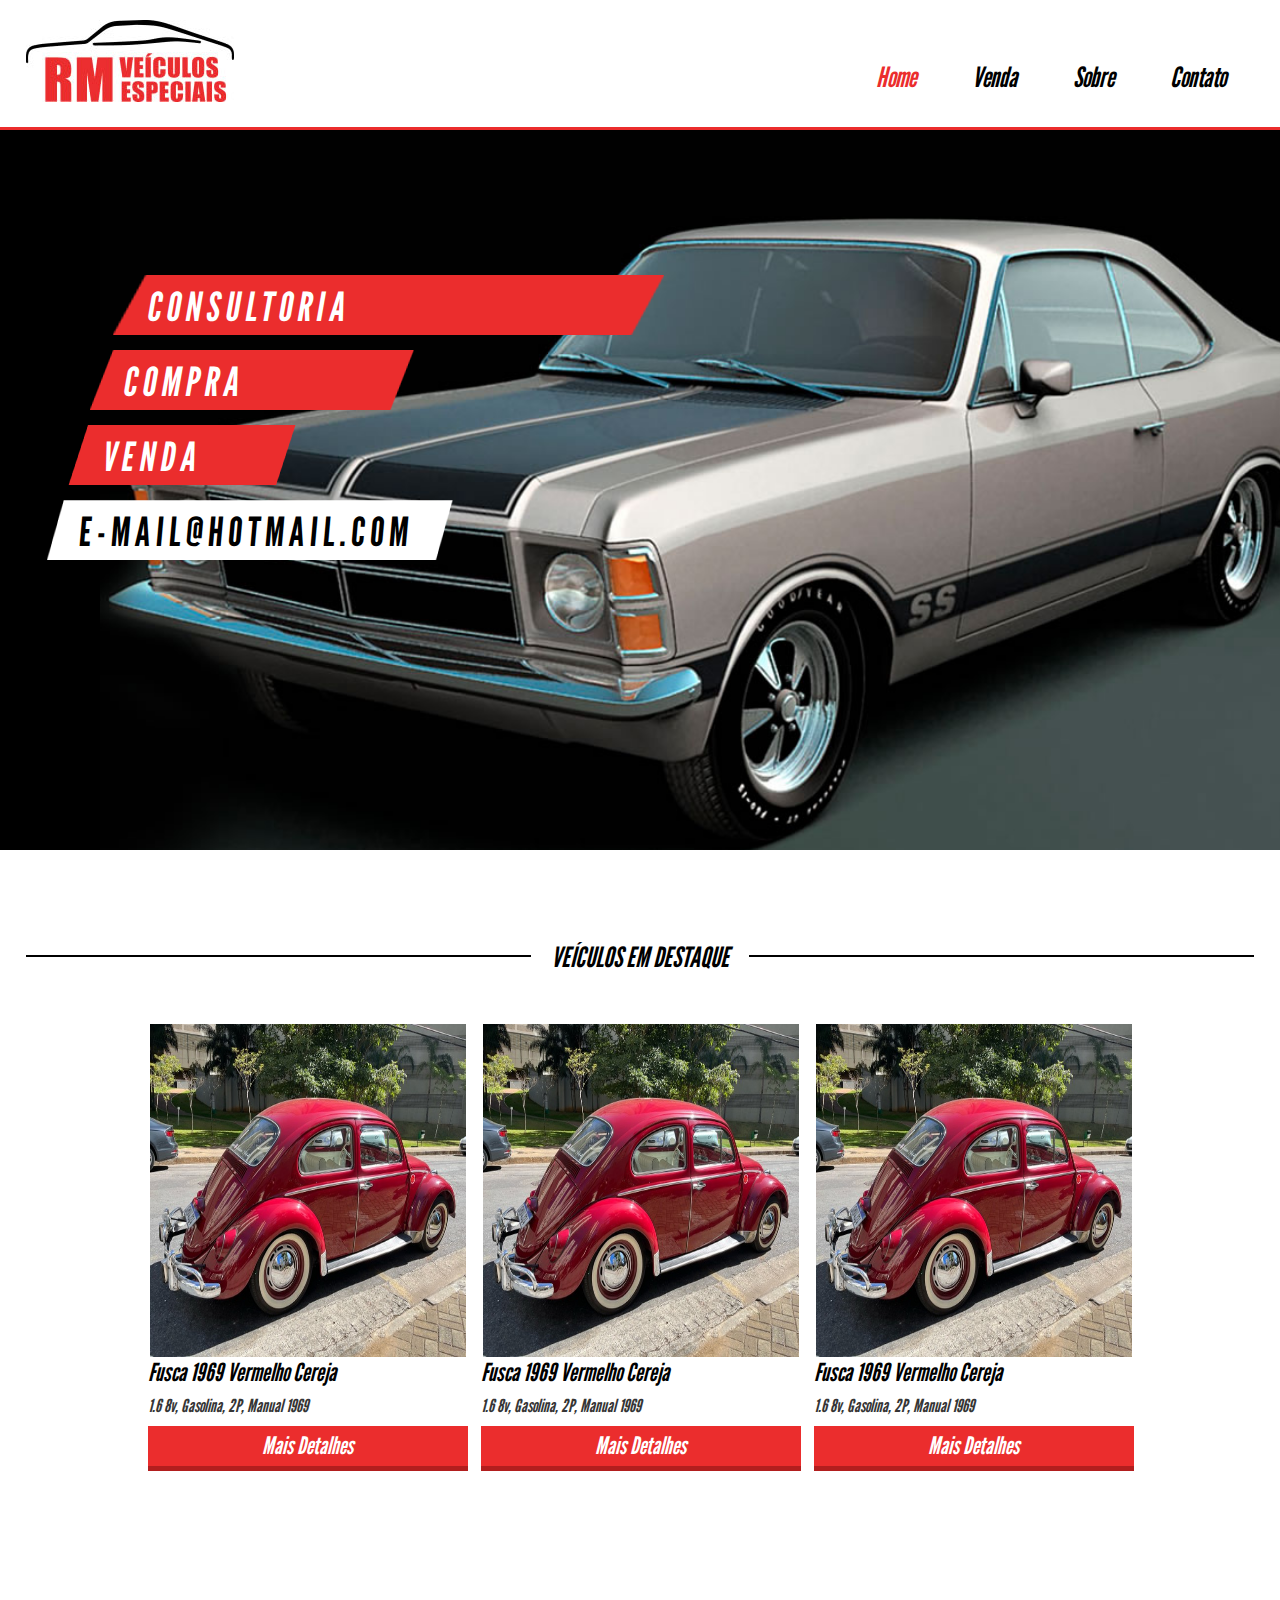
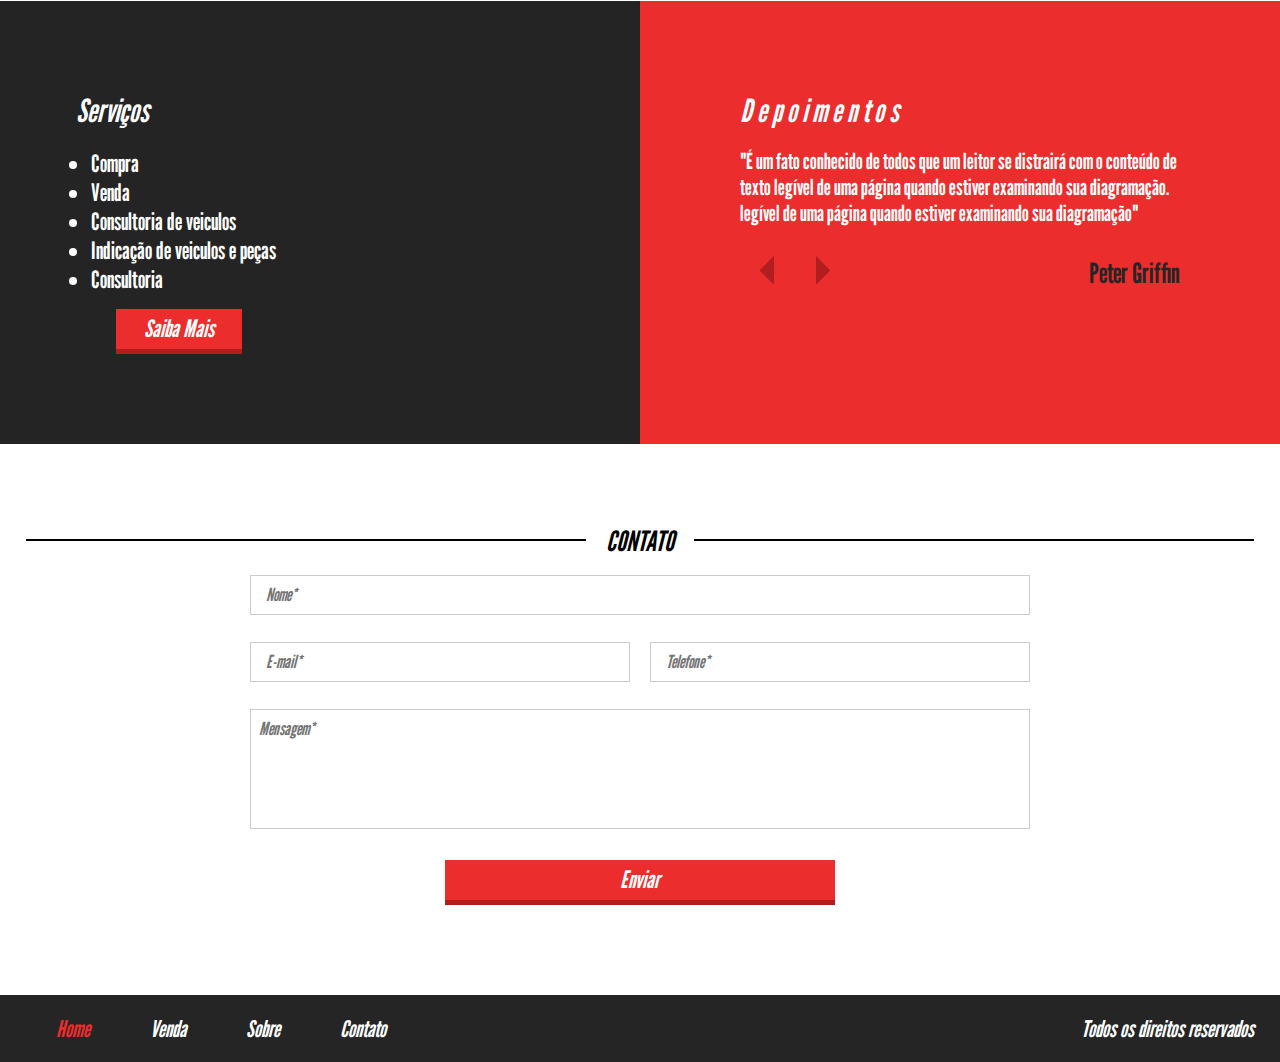
<file: Projetos Práticos/projeto_05/Home/home.html>
<!DOCTYPE html>
<html lang="en">
<head>
  <link rel="stylesheet" href="https://fonts.googleapis.com/css2?family=Material+Symbols+Outlined:opsz,wght,FILL,GRAD@20..48,100..700,0..1,-50..200" />
  <link rel="stylesheet" href="../Home/assets/CSS/home.css">
  <link rel="shortcut icon" type="image-x/png" href="./assets/imagens/rocket_launch_FILL0_wght400_GRAD0_opsz48.ico">
  <meta charset="UTF-8">
  <meta http-equiv="X-UA-Compatible" content="IE=edge">
  <meta name="viewport" content="width=device-width, initial-scale=1.0, maximum-scale=1.0">
  <title>Projeto 05</title>
</head>
<body>
  <header style="border-bottom: 3px solid #eb2d2d;">
  <div class="container">
    <div class="logo">
      <a href="../Home/home.html"><img src="./assets/imagens/logo.jpg"></a>
    </div><!--logo-->
    
    <nav class="desktop">
      <ul>
        <li><a style="color: #EB2D2D;" href="../Home/home.html">Home</a></li>
        <li><a href="../Venda/venda.html">Venda</a></li>
        <li><a href="../Sobre/sobre.html">Sobre</a></li>
        <li><a href="">Contato</a></li>
      </ul>
    </nav><!--desktop-->

    <nav class="mobile">
      <ul>
        <li><a style="color: #EB2D2D;" href="">Home</a></li>
        <li><a href="../Venda/venda.html">Venda</a></li>
        <li><a href="">Sobre</a></li>
        <li><a href="">Contato</a></li>
      </ul>
    </nav><!--mobile-->

    <div class="clear"></div><!--clear-->
  </div><!--cnontainer-->
  </header>

  <section class="banner">
    <div class="container">
      <div class="text-banner">
          <div class="text-banner-single">Consultoria</div>
          <div class="text-banner-single">Compra</div>
          <div class="text-banner-single">Venda</div>
          <div class="text-banner-single">E-mail@hotmail.com</div>
        </div><!--text-banner-->
    </div><!--container-->
  </section><!--banner-->

  <section class="veiculos-destaque">
    <div class="line-titulo">
      <div class="ln1"></div>
      <h2>Veículos em destaque</h2>
    </div><!--line-titulo-->
<div class="container">
    <div class="vitrine-destaque">
      <div style="background-image: url('./assets/imagens/carro2.jpg')" class="carro-img"></div><!--carro-img-->
      <div class="info-carro">
          <h2>Fusca 1969 Vermelho Cereja</h2>
          <p>1.6 8v, Gasolina, 2P, Manual 1969</p>
          <a class="btn1" href="../Veiculo/veiculo.html">Mais Detalhes</a>
      </div><!--info-carro-->
    </div><!--vitrine-destaque-->

    <div class="vitrine-destaque">
      <div style="background-image: url('./assets/imagens/carro2.jpg')" class="carro-img"></div><!--carro-img-->
      <div class="info-carro">
          <h2>Fusca 1969 Vermelho Cereja</h2>
          <p>1.6 8v, Gasolina, 2P, Manual 1969</p>
          <a class="btn1" href="../Veiculo/veiculo.html">Mais Detalhes</a>
      </div><!--info-carro-->
    </div><!--vitrine-destaque-->

    <div class="vitrine-destaque">
      <div style="background-image: url('./assets/imagens/carro2.jpg')" class="carro-img"></div><!--carro-img-->
      <div class="info-carro">
          <h2>Fusca 1969 Vermelho Cereja</h2>
          <p>1.6 8v, Gasolina, 2P, Manual 1969</p>
          <a class="btn1" href="../Veiculo/veiculo.html">Mais Detalhes</a>
      </div><!--info-carro-->
    </div><!--vitrine-destaque-->
    <div class="clear"></div>
  </div><!--container-->
  </section><!--veiculos-destaques-->

  <section class="servicos-descricao">
    <div class="half1">
      <div class="half1-wraper">
        <h2>Serviços</h2>
          <ul>
            <li>Compra</li>
            <li>Venda</li>
            <li>Consultoria de veiculos</li>
            <li>Indicação de veiculos e peças</li>
            <li>Consultoria</li>
          </ul>
      <a class="btn2" href="../Veiculo/veiculo.html">Saiba Mais</a>
      </div><!--half1-wraper-->
    </div><!--half1-->

    <div class="half2">
      <h2>Depoimentos</h2>
        <div class="depoimento-single">
          <p>"É um fato conhecido de todos que um leitor se distrairá com o conteúdo de texto legível de uma página quando estiver examinando sua diagramação. legível de uma página quando estiver examinando sua diagramação"</p>
          <div class="navigation">
            <div class="arrows">
              <img src="../Home/assets/imagens/arrow-left.png">
              <img src="../Home/assets/imagens/arrow-right.png">
            </div><!--arrows-->
            <div class="nome-depoimento">
              Peter Griffin
            </div><!--nome-depoimento-->
          </div><!--navigation-->
        </div><!--depoimento-single-->
    </div><!--half2-->
  </section><!--serviços-descrição-->

  <section class="contato">
    <div class="line-titulo">
      <div class="ln1"></div>
      <h2>Contato</h2>
    </div><!--line-titulo-->
    <form>
      <div class="input-wraper w100">
        <input type="text" placeholder="Nome*" required>
      </div><!--input-wraper-->
      
      <div class="input-wraper w50">
        <input type="text" placeholder="E-mail*" required>
      </div><!--input-wraper-->
      
      <div class="input-wraper w50">
        <input type="text" placeholder="Telefone*" required>
      </div><!--input-wraper-->
      
      <div class="input-wraper w100">
        <textarea placeholder="Mensagem*" required></textarea>
      </div><!--input-wraper-->

      <div class="input-wraper w100">
        <input class="btn1" type="submit" value="Enviar">
      </div><!--input-wraper-->

      <div class="clear"></div><!--clear-->
    </form>
  </section><!--contato-->

  <footer>
    <div class="container">
      <nav>
        <ul>
          <li><a style="color: #EB2D2D;" href="">Home</a></li>
          <li><a href="../Venda/venda.html">Venda</a></li>
          <li><a href="../Sobre/sobre.html">Sobre</a></li>
          <li><a href="">Contato</a></li>
        </ul>
      </nav>
      <p>Todos os direitos reservados</p>
      <div class="clear"></div><!--clear-->
    </div><!--container-->
  </footer>
</body>
</html>
</file>
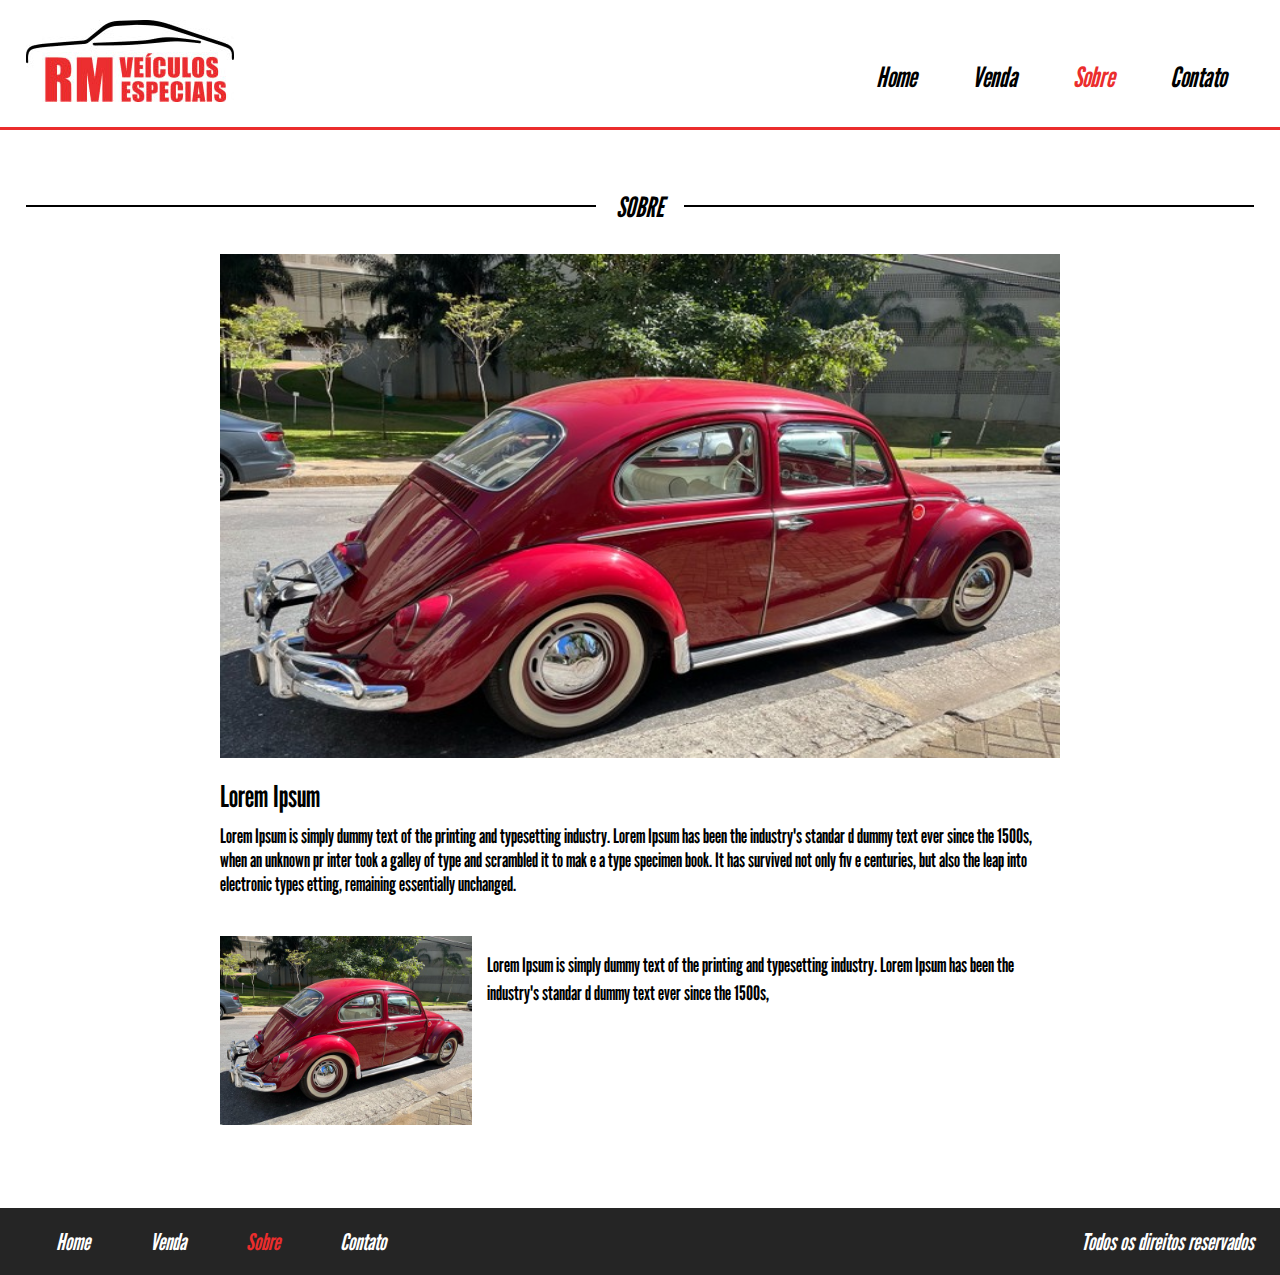
<file: Projetos Práticos/projeto_05/Sobre/sobre.html>
<!DOCTYPE html>
<html lang="en">
<head>
  <link rel="stylesheet" href="https://fonts.googleapis.com/css2?family=Material+Symbols+Outlined:opsz,wght,FILL,GRAD@20..48,100..700,0..1,-50..200" />
  <link rel="stylesheet" href="../Sobre/assets/CSS/sobre.css">
  <link rel="shortcut icon" type="image-x/png" href="../Sobre/assets/imagens/rocket_launch_FILL0_wght400_GRAD0_opsz48.ico">
  <meta charset="UTF-8">
  <meta http-equiv="X-UA-Compatible" content="IE=edge">
  <meta name="viewport" content="width=device-width, initial-scale=1.0, maximum-scale=1.0">
  <title>Projeto 05</title>
</head>
<body>
  <header style="border-bottom: 3px solid #eb2d2d;">
  <div class="container">
    <div class="logo">
      <a href="../Home/home.html"><img src="./assets/imagens/logo.jpg"></a>
    </div><!--logo-->
    
    <nav class="desktop">
      <ul>
        <li><a href="../Home/home.html">Home</a></li>
        <li><a href="../Venda/venda.html">Venda</a></li>
        <li><a style="color: #EB2D2D;" href="">Sobre</a></li>
        <li><a href="">Contato</a></li>
      </ul>
    </nav><!--desktop-->

    <nav class="mobile">
      <ul>
        <li><a href="../Home/home.html">Home</a></li>
        <li><a href="./venda.html">Venda</a></li>
        <li><a style="color: #EB2D2D;" href="./sobre.html">Sobre</a></li>
        <li><a href="">Contato</a></li>
      </ul>
    </nav><!--mobile-->

    <div class="clear"></div><!--clear-->
  </div><!--cnontainer-->
  </header>

  <!-- HEADER -->

    <section class="sobre">
      <div class="line-titulo">
          <div class="ln1"></div>
          <h2>Sobre</h2>
        </div><!--line-titulo-->
        
        <div class="container">
            <div class="img-destaque-sobre"></div><!--img-destaque-sobre-->
                <div class="descricao-autor">
                    <h2>Lorem Ipsum</h2>
                    <p>Lorem Ipsum is simply dummy text of the printing and typesetting 
                        industry. Lorem Ipsum has been the industry's standar
                        d dummy text ever since the 1500s, when an unknown pr
                        inter took a galley of type and scrambled it to mak
                        e a type specimen book. It has survived not only fiv
                        e centuries, but also the leap into electronic types
                        etting, remaining essentially unchanged. </p>
                </div><!--descricao-autor-->

                <div class="descricao-autor2">
                    <div class="img-small"></div>
                    <p>
                        Lorem Ipsum is simply dummy text of the printing and typesetting 
                        industry. Lorem Ipsum has been the industry's standar
                        d dummy text ever since the 1500s,
                    </p><!--descricao-autor-->
                    <div class="clear"></div>
                </div><!--descricao-autor2-->

        </div><!--container-->
    </section><!--sobre-->
    <!-- FOOTER -->

  <footer>
    <div class="container">
      <nav>
        <ul>
          <li><a href="../Home/home.html">Home</a></li>
          <li><a href="../Venda/venda.html">Venda</a></li>
          <li><a style="color: #EB2D2D;" href="./sobre.html">Sobre</a></li>
          <li><a href="">Contato</a></li>
        </ul>
      </nav>
      <p>Todos os direitos reservados</p>
      <div class="clear"></div><!--clear-->
    </div><!--container-->
  </footer>
</body>
</html>
</file>
<file: Projetos Práticos/projeto_01/css/style.css>
*{
	margin: 0;
	padding: 0;
	box-sizing: border-box;
	font-family: "Open Sans"
}

html,body{
	height: 100%;
}

@font-face{
	src:url('../fonts/OpenSans-Light.ttf');
	font-family: "Open Sans";
}

.clear{
	clear: both;
}

.center{
	width: 1200px;
	margin: 0 auto;
	padding:0 2%;
}

.header{
	min-width: 1200px;
	width: 100%;
	height: 60px;
	background-color: #212343;
}

.header img{
	margin: 15px;
}

.container-banner{
	width: 100%;
	min-width: 1200px;
	height: 557px;
	background-image:url('../images/header_bg.png');
	background-size: cover;
	background-position: center;
}

.container-banner > .center{
	height: 100%;
	/*text-align: right;*/
}

.form{
	padding:10px;
	width: 400px;
	height: calc(100% + 30px);
	float: right;
	position: relative;
	top:-15px;
	border-width: 12px;
	border-color: rgba(120,120,120,0.5);
	border-style: solid;
	background-color: white;
	background-clip:padding-box;
	/*background-origin tem o mesmo conceito porém serve para imagens.*/
}

.form h2{
	font-weight: normal;
	color: #999999;
	font-size: 21px;
}

.input-container{
	margin-top:20px;
}

.input-container span{
	display: inline-block;
	width: 100%;
	color: #BBBBBB;
	font-size: 17px;
}

.form p{
	display: inline-block;
	width: 100%;
	color: #BBBBBB;
	font-size: 17px;
	margin:20px 0;
}

.input-container input[type=text]{
	margin-top:8px;
	width: 344px;
	height: 55px;
	border:1px solid #ccc;
}

.form .input-submit-container{
	text-align: center;
}

.form input[type=submit]{
	color: white;
	font-size: 25px;
	width: 280px;
	height: 56px;
	display: inline-block;
	background-color: #363A6D;
	border-top:0;
	border-right: 0;
	border-left: 0;
	cursor: pointer;
	border-bottom: 5px solid #4A5097;
}

.form input[type=submit]:hover{
	background-color: #323665;
}

.container-list{
	padding:30px;
	margin-top:100px;
	float: left;
	width: 519px;
	height: 270px;
	background-color: rgba(33,35,67,0.7);
}

.container-list ul{
	list-style-position: inside;
}

.container-list ul li{
	margin-top:18px;
	color: white;
}


.container-2{
	min-width: 1200px;
	padding:40px 0;
	background-color: #ddd;
	text-align: center;
}

.container-2 h2{
	font-weight: normal;
}

.container-2 p{
	width: 698px;
	margin:15px 0;
	display: inline-block;
	text-align: justify;
}

.arrow{
	position: relative;
	top:60px;
	left:50%;
	margin-left: -20px;
	width: 40px;
	height: 40px;
	background-image: url('../images/arrow.png');
	background-size: 100% 100%;
}

.section-1{
	min-width: 1200px;
	padding:90px 0;
}

.section-1 h2{
	text-align: center;
	color: #462663;
	font-weight: normal;
}

.container-section{
	margin-top:40px;
}

.container-section{
	text-align: center;
}

.container-single{
	float: left;
	width: 33.3333%;
	padding:30px;
}


.container-single p{
	display: inline-block;
	text-align: justify;
	padding:10px 25px;
}

.container-single img{
	width:70px;
}

.footer{
	/*clear:both;*/
	border-top:2px solid #888888;
	padding:20px 0;
	text-align: center;
	color: #888;
}

.footer p{
	margin-top:8px;
}
</file>
<file: Projetos Práticos/Projeto_02/css/style.css>
*{
	margin: 0;
	padding: 0;
	box-sizing: border-box;
	font-family:'Open Sans', sans-serif;
}


html,body{
	height: 100%;
}


/**Divs gerais!*/
.container{
	width: 100%;
	max-width: 1024px;
	margin:0 auto;
}

.clear{
	clear: both;
}
/******/

header{
	background-color:rgb(220,220,220);
	padding:10px 2% 25px 2%;
}

.logo-1{
	float: left;
	width: 150px;
	height: 60px;
	background-image: url('../imagens/logo1.png');
	background-size: 100% auto;
	background-repeat: no-repeat;
	background-position: center;
	/*background-color: purple;*/
}

.logo-2{
	float: right;
	width: 160px;
	height: 60px;
	background-image: url('../imagens/logo2.png');
	background-size: 100% auto;
	background-repeat: no-repeat;
	background-position: center;
	/*background-color: green;*/
}

section.cover-form{
	width: 100%;
}

.bg{
	position: relative;
	height: 560px;
	background-position: center;
	background-size: cover;
	background-image: url('../imagens/bg-form.jpg');
}

.form-container{
	position: absolute;
	right: 30px;
	z-index: 2;
	top: -2.5%;
	width: 400px;
	height: 105%;
	-webkit-box-shadow: 2px 2px 5px 0px rgba(117,117,117,1);
	-moz-box-shadow: 2px 2px 5px 0px rgba(117,117,117,1);
	box-shadow: 2px 2px 5px 0px rgba(117,117,117,1);
	background-color: white;
}

.form-container h2{
	font-weight: normal;
	padding:25px 15px;
	color: black;
	font-size: 18px;
	background-color: rgb(210,210,210);
}

.form-container form{
	margin-top:20px;
	padding:15px;
}

.form-container form p{
	font-size: 14px;
	color: #525252;
}

.form-wraper:not(:first-child){
	margin-top:40px;
}

.form-wraper:last-child{
	margin-top:20px;
}

.form-container form input[type=text]{
	width: 100%;
	border:1px solid #ccc;
	height: 45px;
	line-height: 45px;
	padding-left: 10px;
}

.form-container form input[type=submit]{
	background-color: #033C50;
	text-transform: uppercase;
	color: white;
	width: 100%;
	font-size: 25px;
	height: 50px;
	cursor: pointer;
	border:0;
}

section.chamada{
	z-index: 1;
	width: 100%;
	text-align: center;
	position: relative;
}

/*
	Icone da seta na sessão feita em OFF!
*/

.icone-seta{
	position: absolute;
	left: 50%;
	top: -32px;
	transform:translateX(-50%);
	-ms-transform:translateX(-50%);
	width: 64px;
	height: 64px;
	background-size: 100% 100%;
	background-image: url('../imagens/arrow.png');
}

section.chamada div.container{
	background-color: #29526d;
	padding:70px 0 50px 0;
}


section.chamada h2{
	width: 98%;
	max-width: 700px;
	display: inline-block;
	color: white;
	font-size: 22px;
	text-transform: uppercase;
	font-weight: normal;
}

section.chamada p{
	width: 98%;
	max-width: 700px;
	display: inline-block;
	color: white;
	margin-top:10px;
	font-size: 18px;
	font-weight: normal;
}

.flex-mosaico{
	display: flex;
}

.item-1-mosaico{
	background-position: center;
	background-size: cover;
	width: 60%;
}

.item-2-mosaico{
	background-color: #4683AB;
	padding:90px 40px;
	width: 40%;
}

.item-2-mosaico p{
	color: white;
}

footer .container{
	text-align: center;
	padding:20px 0;
	background-color:rgb(220,220,220);
}

footer img{
	width: 130px;
}


@media screen and (max-width: 1024px){

	.bg{
		height: auto;
		padding: 80px 0;
		text-align: center;
	}

	.form-container{
		text-align: left;
		height: auto;
		width: 96%;
		max-width: 400px;
		position: static;
		display: inline-block;
	}
}

@media screen and (max-width: 768px){

	.flex-mosaico{
		display: block;
	}

	.item-1-mosaico{
		padding-top:80%;
		width: 100%;
	}

	.item-2-mosaico{
		text-align: justify;
		width: 100%;
	}
}

@media screen and (max-width: 510px){

	header{
		text-align: center;
	}

	[class^="logo"]{
		margin-top:10px;
		display: inline-block;
		float: none;
	}

}
</file>
<file: Projetos Práticos/projeto_04/css/style.css>
*{
	margin: 0;
	padding: 0;
	box-sizing: border-box;
	font-family:'Montserrat', sans-serif;
}

.clear{
	clear: both;
}

.container{
	max-width: 1400px;
	width: 100%;
	margin: 0 auto;
}

html,body{
	height: 100%;
}

/**Header do site**/

header{
	padding:20px 2%;
}

header .logo img{
	float: left;
	width: 236px;
}

nav.menu-mobile{
	float: right;
	width: 28px;
	height: 28px;
	margin-top:7px;
	cursor: pointer;
	background-image: url('../imagens/menu-mobile.png');
	background-size:100% 100%;
	display: none;
}

nav.menu-mobile ul{
	display: none;
	z-index: 999;
	text-align: center;
	width: 100%;
	position: absolute;
	left: 0;
	top: 60px;
	background-color: white;
}

nav.menu-mobile ul li{
	text-transform: uppercase;
}

nav.menu-mobile ul li{
	padding:10px 0;
}

header nav.menu-desktop{
	float: right;
}

header nav.menu-desktop ul{
	padding:8px 0;
	list-style-type: none;
}

header nav.menu-desktop ul li{
	float: left;
	font-size: 14px;
	padding:0 20px;
	text-transform: uppercase;
}

header ul a{
	color: #b4b4b4;
	text-decoration: none;
}

/*****/

/**MOSAICO**/

.mosaico-single{
	float: left;
	width: calc(100% / 6);
}

.img-mosaico-single{
	width: 100%;
	padding-top:100%;
	background-color: #ccc;
	border:5px solid white;
	/*
	background-image:url('');
	*/
}

/****/

section.servicos > .container{
	max-width: 800px;
	display: flex;
	align-items: center; 
	position: relative;
	top:-30px;
	text-align: center;
}

section.servicos > .container .box-servico{
	background-image: url('../imagens/icone_dente.png');
	background-size: 18px 18px;
	background-position: center calc(100% - 10px);
	background-repeat: no-repeat;
}

section.servicos > .container .box-servico h2{
	color: white;
	font-weight: normal;
	font-size: 15px;
	text-transform: uppercase;
}

section.servicos > .container .box-servico p{
	color: white;
	margin-top:8px;
	font-weight: normal;
	font-size: 12px;
	
}

section.servicos > .container .box-servico:nth-of-type(1){
	width: 30%;
	padding:50px 2%;
	background-color: #576975;
}

section.servicos > .container .box-servico:nth-of-type(2){
	width: 40%;
	padding:80px 2%;
	background-color: #688293;
	background-image: none;
}

section.servicos > .container .box-servico:nth-of-type(3){
	width: 30%;
	padding:50px 2%;
	background-color: #576975;
}

section.perfil-container{
	padding:40px 0;
}

section.perfil-container .container{
	max-width: 800px;
}

section.perfil-container .perfil-wraper{
	padding-top:60%;
	position: relative;
}

section.perfil-container .perfil-wraper2{
	position: absolute;
	left: 0;
	top: 0;
	display: flex;
	align-items: center;
	width: 100%;
	height: 100%;
}

section.perfil-container .img-perfil{
	width: 40%;
	height: 100%;
	background-image: url('../imagens/img_perfil.png');
	background-size: 100% 100%;
}

section.perfil-container .texto-perfil{
	width: 60%;
	padding:0 30px;
}

section.perfil-container .texto-perfil h2{
	 color: #698293;
	 font-size: 18px;
}

section.perfil-container .texto-perfil p{
	color: #4b4b4b;
	font-size: 14px;
	margin-top:8px;
}

section.videos{
	padding:50px 0;
}

section.videos .box-video{
	float: left;
	width: 33.3%;
	position: relative;
	border:5px solid white;
	/*background-color: green;*/
	padding-top:calc(33.3% * 0.6);
}

section.videos iframe{
	position: absolute;
	left: 0;
	top: 0;
	width: 100%;
	height: 100%;
}

section.tratamentos{
	padding:70px 0;
}

section.tratamentos .tratamento-container{
	float: left;
	width: 33.3%;
}

section.tratamentos > h2{
	color: #698293;
	text-align: center;
	font-size: 18px;
}

section.tratamentos > .container{
	padding:80px 0;
}

.tratamento-single{
	padding:20px;
}

.tratamento-single h2{
	font-size: 18px;
	color: #737373;
}

.tratamento-single p{
	padding:10px 0;
	font-size: 13px;
	color: #b4b4b4;
}

section.depoimentos > h2{
	color: #698293;
	text-align: center;
	font-size: 18px;
}

section.depoimentos > .container{
	padding:40px 0;
	max-width: 400px;
}

section.depoimentos .depoimento-single{
	text-align: center;
	width: 100%;
	padding:0 2%;
}

.depoimento-single quote{
	font-size: 15px;
	color: #b4b4b4;
}

.depoimento-single .nome-depoimento{
	padding:19px 0;
}

.nome-depoimento img{
	width: 32px;
	height: 32px;
	border-radius: 16px;
}

.nome-depoimento span{
	position: relative;
	top:4px;
	font-size: 13px;
	color: #b4b4b4;
	display: inline-block;
	vertical-align: top;
}

.instagram-chamada{
	float: left;
	width: 100%;
	text-align: center;
	padding:40px 0;
	background: #98a5ae;
}

.instagram-chamada p{
	line-height: 23px;
	color: white;
	padding:10px 0;
	font-size: 13px;
}

.mosaico-social{
	float: left;
	width: 100%;
}

.img-mosaico-single-social{
	float: left;
	width: calc(100% / 9);
	padding-top: calc(100% / 9);
	background-color: rgb(210,210,210);
	border:6px solid white;
}

.facebook-chamada{
	float: left;
	width: 100%;
	text-align: center;
	padding:40px 0;
	background:  #576975;
}

.facebook-chamada p{
	line-height: 23px;
	color: white;
	padding:10px 0;
	font-size: 13px;
}

section.contato{
	padding:60px 2%;
}

section.contato > h2{
	color: #698293;
	text-align: center;
	font-size: 18px;
}

section.contato form{
	width: 100%;
	margin: 30px auto;
	max-width: 500px;
}

.form-wraper{
	float: left;
	padding:0 10px;
	margin-top: 10px;
}

.w100{
	width: 100%;
}

.w50{
	width: 50%;
}

.form-wraper span{
	font-size: 15px;
	color: #b4b4b4;
}

.form-wraper input[type=text]{
	width: 100%;
	height: 35px;
	line-height: 35px;
	padding-left: 9px;
	border:1px solid #dadada;
	margin-top:8px;
}

.form-wraper textarea{
	width: 100%;
	margin-top:8px;
	padding:8px;
	height: 121px;
	resize: none;
	border: 1px solid #dadada;
	/*
	resize: horizontal;
	resize: vertical;
	*/
}

.form-wraper input[type=submit]{
	width: 100px;
	display: inline-block;
	height: 35px;
	border: 0;
	background: #688293;
	color: white;
	cursor: pointer;
	/*
	position: relative;
	left: 50%;
	transform:translateX(-50%);
	-ms-transform:translateX(-50%);
	*/
}

footer{
	padding:40px 2%;
	background-color: #688293;
}

footer .container{
	max-width: 1100px;
}

footer .footer-block{
	float: left;
	width: 33.3%;
}

.footer-block h2{
	color: white;
	font-weight: normal;
	font-size: 18px;
}

.footer-block p{
	margin-top:8px;
	color: white;
	font-size: 14px;
}

@media screen and (max-width: 1024px){
	.img-mosaico-single-social{
		width: calc(100% / 6);
		padding-top: calc(100% / 6);
	}

	.mosaico-social > div:nth-of-type(1n+7){
		display: none;
	}
}


@media screen and (max-width: 768px){

	footer{
		text-align: center;
	}

	footer .footer-block{
	float: none;
	width: 100%;
	margin:30px 0;
	}

	nav.menu-desktop{
		display: none;
	}

	nav.menu-mobile{
		display: block;
	}

	section.servicos > .container{
		/*
		max-width: 800px;
		display: flex;
		align-items: center; 
		position: relative;
		top:-30px;
		text-align: center;
		*/
		flex-direction: column;
	}


		section.servicos > .container .box-servico:nth-of-type(1){
			width: 90%;
			max-width: 350px;
			padding:40px 2%;
		}

		section.servicos > .container .box-servico:nth-of-type(2){
			width: 94%;
			max-width: 380px;
			padding:50px 2%;
		}

		section.servicos > .container .box-servico:nth-of-type(3){
			width: 90%;
			max-width: 350px;
			padding:40px 2%;
		}

	

		section.perfil-container .perfil-wraper{
			padding-top: 0;
		}

		section.perfil-container .perfil-wraper2{
			/*
			position: absolute;
			left: 0;
			top: 0;
			display: flex;
			align-items: center;
			width: 100%;
			height:100%;
			*/
			height: auto;
			position: static;
			text-align: center;
			display: inline-block;
			/*flex-direction: column;*/
		}

		section.perfil-container .img-perfil{
		width: 50%;
		padding-top:70%;
		display: inline-block;
		height: auto;
		/*
		background-image: url('../imagens/img_perfil.png');
		background-size: 100% 100%;
		*/
		}

		section.perfil-container .texto-perfil{
			display: inline-block;
			text-align: justify;
			width: 100%;
			padding:0 30px;
		}

		section.videos{
			text-align: center;
		}

		section.videos .box-video{
			float: none;
			width: 70%;
			display: inline-block;
			/*border:5px solid white;*/
			/*background-color: green;*/
			padding-top:calc(70% * 0.6);
		}

		.img-mosaico-single-social{
			width: calc(100% / 3);
			padding-top: calc(100% / 3);
		}

		.mosaico-social > div:nth-of-type(1n+4){
			display: none;
		}

}


@media screen and (max-width: 580px){
	section.perfil-container .img-perfil{
		width: 80%;
		padding-top:110%;
	}

	section.videos .box-video{
		width: 100%;
		/*border:5px solid white;*/
		/*background-color: green;*/
		padding-top:calc(100% * 0.6);
	}

	.w50{
		width: 100%;
	}
}


@media screen and (max-width: 480px){
	header .logo img{
		width: 200px;
	}
}
</file>
<file: Projetos Práticos/projeto_05/assets/CSS/style.css>
@import url('https://fonts.googleapis.com/css2?family=League+Gothic&family=Roboto:ital,wght@0,100;0,300;0,400;0,500;0,700;1,100;1,300;1,400;1,500;1,700&display=swap');

* {
  margin: 0;
  padding: 0;
  box-sizing: border-box;
  font-family: 'League Gothic', sans-serif;
}

html,
body {
  height: 100%;
}

.container {
  width: 100%;
  max-width: 1400px;
  margin: 0 auto;
}

.clear {
  clear: both;
}

header {
  padding: 20px 2% 35px 2%;
  height: 130px;
}

header div.logo {
  float: left;
}

header nav.desktop {
  float: right;
  position: relative;
  top: 40px;
}

nav.mobile {
  margin-top: 40px;
  float: right;
  width: 32px;
  height: 32px;
  background-size: 100% 100%;
  cursor: pointer;
  background-image: url('../imagens/menu.svg');
  display: none;
}

nav.mobile ul {
  display: none;
  width: 100%;
  left: 0;
  top: 95px;
  border-bottom: 2px solid #eb2d2d;
  z-index: 999;
  position: absolute;
  text-align: center;
  background-color: white;
}

nav.mobile li {
  font-size: 23px;
  padding: 20px 0;
  font-style: italic;
}

nav.mobile li a {
  color: black;
  text-decoration: none;
}

header nav.desktop ul {
  list-style-type: none;
}

header nav.desktop ul li {
  float: left;
  font-size: 28px;
  font-style: italic;
  padding: 0 28px;
}

header nav.desktop a {
  color: black;
  text-decoration: none;
}

section.banner {
  width: 100%;
  height: 600px;
  min-height: 600px;
  max-height: 800px;
  background-color: black;
  background-image: url('../imagens/bg.jpg');
  background-size: contain;
  background-position: right bottom;
  background-repeat: no-repeat;
}

.text-banner {
  padding: 100px;
  float: left;
  width: 100%;
  margin-top: 30px;
  transform: skew(-10deg);
}

.text-banner-single {
  width: 23%;
  height: 60px;
  margin-top: 15px;
  padding: 7px 30px;
  text-transform: uppercase;
  color: white;
  letter-spacing: 5px;
  font-weight: 300;
  /* font-style: italic; */
  font-size: 40px;
  background-image: url('../imagens/box-text.png');
  background-size: 100% 100%;
}

.text-banner .text-banner-single:nth-of-type(2) {
  width: 18%;
  height: 60px;
  position: relative;
  left: -10px;
}

.text-banner .text-banner-single:nth-of-type(3) {
  width: 13%;
  height: 60px;
  position: relative;
  left: -18px;
}

.text-banner .text-banner-single:nth-of-type(4) {
  width: 33%;
  height: 60px;
  position: relative;
  left: -29px;
  background-image: url('../imagens/box-white-text.png');
  color: black;
  transform: skew(5deg)
}

section.veiculos-destaque {
  padding: 90px 2%;
}

section.veiculos-destaque .container {
  max-width: 1000px;
  padding: 40px 0;
}

.vitrine-destaque {
  float: left;
  width: 33.3%;
}

.vitrine-destaque .carro-img {
  width: 100%;
  padding-top: 100%;
  background-size: 95% 95%;
  border: 8px solid white;
  background-repeat: no-repeat;
}

.vitrine-destaque h2 {
  padding-left: 8px;
  color: black;
  font-style: italic;
  font-size: 25px;
}

.vitrine-destaque p {
  padding-top: 8px;
  padding-left: 8px;
  color: #353535;
  font-size: 18px;
  font-style: italic;

}

.btn1 {
  color: white;
  font-style: italic;
  font-size: 24px;
  text-align: center;
  display: block;
  line-height: 40px;
  width: 150px;
  background-color: #eb2d2d;
  text-decoration: none;
  border-bottom: 5px solid #b21e1e;
}

.vitrine-destaque a {
  margin-left: 8px;
  margin-top: 10px;
}

.line-titulo {
  max-width: 1000px;
  margin: 0 auto;
  position: relative;
  text-align: center;
}

.ln1 {
  position: absolute;
  height: 2px;
  width: 100%;
  top: 15px;
  background: black;
}

.line-titulo h2 {
  position: relative;
  background: white;
  display: inline-block;
  padding: 0 20px;
  text-align: center;
  font-size: 28px;
  font-style: italic;
  text-transform: uppercase;
}

.servicos-descricao {
  display: flex;
}

.half1 {
  width: 50%;
  padding: 90px 0;
  text-align: right;
  background: #242424;
  color: white;
  font-size: x-large;
}

.half1-wraper {
  padding-right: 250px;
  display: inline-block;
  text-align: left;
}

.half1-wraper h2 {
  font-weight: normal;
  font-style: italic;
  font-size: 32px;
}

.half1-wraper ul {
  display: inline-block;
  margin-top: 20px;
}

.half1-wraper li {
  margin-left: 15px;
}

.half1-wraper a {
  margin-left: 40px;
  display: inline-block;
  vertical-align: bottom;
}

.half2 {
  width: 50%;
  padding: 90px 100px;
  background: #eb2d2d;
  color: white;
}

.half2 h2 {
  font-weight: normal;
  font-style: italic;
  font-size: 32px;
  letter-spacing: 5px;
}

.half2 .depoimento-single {
  margin-top: 19px;
}

.depoimento-single p {
  font-size: 22px;
}

.navigation {
  float: left;
  width: 100%;
  max-width: 700px;
  margin-top: 30px;
}

.arrows {
  float: left;
}

.navigation img {
  cursor: pointer;
  margin: 0 20px;
}

.nome-depoimento {
  float: right;
  color: #252525;
  font-size: 23px;
}

section.contato {
  padding: 80px 2%;
}

section.contato form {
  max-width: 600px;
  margin: 0 auto;
}

section.contato .input-wraper {
  float: left;
  padding: 10px;
  margin-top: 7px;
}

section.contato input[type=text] {
  width: 100%;
  border: 1px solid #ccc;
  height: 40px;
  line-height: 40px;
  padding-left: 15px;
}

section.contato textarea {
  width: 100%;
  border: 1px solid #ccc;
  height: 120px;
  padding: 8px;
  resize: none;
}



section.contato input[type=submit] {
  border-right: 0;
  border-left: 0;
  border-top: 0;
  cursor: pointer;
}

.w100 {
  width: 100%;
}

.w50 {
  width: 50%;
}


@media screen and (max-width: 480px) {
  .vitrine-destaque {
    width: 100%;
  }
}

@media screen and (max-width: 580px) {
  .text-banner {
    padding: 30px;
  }

  .text-banner-single {
    width: 300px;
    font-size: 20px;
    padding-top: 20px;
  }

  .text-banner .text-banner-single:nth-of-type(4) {
    width: 280px;
    margin-top: 10px;
    margin-left: 20px;
  }

  .text-banner .text-banner-single:nth-of-type(3) {
    width: 110px;
    margin-left: 15px;
  }

  .text-banner .text-banner-single:nth-of-type(2) {
    width: 150px;
    margin-left: 12px;
  }

  .text-banner .text-banner-single:nth-of-type(1) {
    width: 240px;
    margin-left: 9px;
  }

  section.veiculos-destaque .line-titulo h2 {
    font-size: 23px;
  }

  section.veiculos-destaque .container {
    max-width: 1000px;
    padding: 40px 0;
    text-align: center;
  }

  .vitrine-destaque {
    display: inline-block;
    float: none;
    width: 80%;
    margin-top: 20px;
  }

  .vitrine-destaque a {
    display: inline-block;
  }

}

@media screen and (max-width: 768px) {
  section.servicos-descricao {
    flex-direction: column;
  }

  .half1 {
    text-align: left;
  }

  .half1-wraper {
    text-align: left;
    padding-right: 0;
  }

  .half1,
  .half2 {
    width: 100%;
    padding: 80px 4%;
  }

  section.banner {
    background-size: cover;
    background-position: 100px center;
    height: 80vh;
  }

  nav.desktop {
    display: none;
  }

  nav.mobile {
    display: block;
  }

  .text-banner .text-banner-single:nth-of-type(4) {
    width: 395px
  }

  .text-banner .text-banner-single:nth-of-type(3) {
    width: 40%;
  }

  .text-banner .text-banner-single:nth-of-type(2) {
    width: 60%;
  }

  .text-banner .text-banner-single:nth-of-type(1) {
    width: 90%;
  }

}

@media screen and (max-width: 850px) {
  .half1-wraper a {
    display: block;
    margin-left: 0;
    margin-top: 15px;
  }
}

@media screen and (max-width: 1100px) {
  .half1 {
    text-align: center;
  }

  .half1-wraper {
    text-align: left;
    padding-right: 0;
  }

  .half1-wraper a {
    display: block;
    margin-left: 0;
    margin-top: 15px;
  }
}

@media screen and (max-width: 1392px) {
  section.banner {
    background-size: cover;
    background-position: 100px center;
    height: 80vh;
  }

  .text-banner .text-banner-single:nth-of-type(4) {
    width: 400px
  }

  .text-banner .text-banner-single:nth-of-type(3) {
    width: 20%;
  }

  .text-banner .text-banner-single:nth-of-type(2) {
    width: 29%;
  }

  .text-banner .text-banner-single:nth-of-type(1) {
    width: 50%;
  }
}








/* .material-symbols-outlined {
  font-variation-settings:
  'FILL' 0,
  'wght' 400,
  'GRAD' 0,
  'opsz' 48
} */
</file>
<file: Projetos Práticos/projeto_05/Home/assets/CSS/home.css>
@import url('https://fonts.googleapis.com/css2?family=League+Gothic&family=Roboto:ital,wght@0,100;0,300;0,400;0,500;0,700;1,100;1,300;1,400;1,500;1,700&display=swap');

* {
  margin: 0;
  padding: 0;
  box-sizing: border-box;
  font-family: 'League Gothic', sans-serif;
}

html,
body {
  height: 100%;
}

.container {
  width: 100%;
  max-width: 1350px;
  margin: 0 auto;
}

.clear {
  clear: both;
}

header {
  padding: 20px 2% 35px 2%;
  height: 130px;
}

header div.logo {
  float: left;
}

header nav.desktop {
  float: right;
  position: relative;
  top: 40px;
}

nav.mobile {
  margin-top: 40px;
  float: right;
  width: 32px;
  height: 32px;
  background-size: 100% 100%;
  cursor: pointer;
  background-image: url('../imagens/menu.svg');
  display: none;
}

nav.mobile ul {
  display: none;
  width: 100%;
  left: 0;
  top: 95px;
  border-bottom: 2px solid #eb2d2d;
  z-index: 999;
  position: absolute;
  text-align: center;
  background-color: white;
}

nav.mobile li {
  font-size: 23px;
  padding: 20px 0;
  font-style: italic;
}

nav.mobile li a {
  color: black;
  text-decoration: none;
}

header nav.desktop ul {
  list-style-type: none;
}

header nav.desktop ul li {
  float: left;
  font-size: 28px;
  font-style: italic;
  padding: 0 28px;
}

header nav.desktop a {
  color: black;
  text-decoration: none;
}

section.banner {
  width: 100%;
  height: 600px;
  min-height: 600px;
  max-height: 800px;
  background-color: black;
  background-image: url('../imagens/bg.jpg');
  background-size: contain;
  background-position: right bottom;
  background-repeat: no-repeat;
}

.text-banner {
  padding: 100px;
  float: left;
  width: 100%;
  margin-top: 30px;
  transform: skew(-10deg);
}

.text-banner-single {
  width: 23%;
  height: 60px;
  margin-top: 15px;
  padding: 7px 30px;
  text-transform: uppercase;
  color: white;
  letter-spacing: 5px;
  font-weight: 300;
  /* font-style: italic; */
  font-size: 40px;
  background-image: url('../imagens/box-text.png');
  background-size: 100% 100%;
}

.text-banner .text-banner-single:nth-of-type(2) {
  width: 18%;
  height: 60px;
  position: relative;
  left: -10px;
}

.text-banner .text-banner-single:nth-of-type(3) {
  width: 13%;
  height: 60px;
  position: relative;
  left: -18px;
}

.text-banner .text-banner-single:nth-of-type(4) {
  width: 34.5%;
  height: 60px;
  position: relative;
  left: -29px;
  background-image: url('../imagens/box-white-text.png');
  color: black;
  transform: skew(5deg)
}

section.veiculos-destaque {
  padding: 90px 2%;
}

section.veiculos-destaque .container {
  max-width: 1000px;
  padding: 40px 0;
}

.vitrine-destaque {
  float: left;
  width: 33.3%;
}

.vitrine-destaque .carro-img {
  width: 100%;
  padding-top: 100%;
  background-size: 95% 100%;
  margin: 10px 10px 0 10px;
  background-repeat: no-repeat;
}

.vitrine-destaque h2 {
  padding-left: 8px;
  color: black;
  font-style: italic;
  font-size: 25px;
}

.vitrine-destaque p {
  padding-top: 8px;
  padding-left: 8px;
  color: #353535;
  font-size: 18px;
  font-style: italic;

}

.btn1 {
  color: white;
  font-style: italic;
  font-size: 24px;
  text-align: center;
  display: block;
  line-height: 40px;
  width: 96%;
  background-color: #eb2d2d;
  text-decoration: none;
  border-bottom: 5px solid #b21e1e;
}

.btn2 {
  color: white;
  margin-top: 15px;
  font-style: italic;
  font-size: 24px;
  text-align: center;
  display: block;
  line-height: 40px;
  width: 40%;
  background-color: #eb2d2d;
  text-decoration: none;
  border-bottom: 5px solid #b21e1e;
}

.vitrine-destaque a {
  margin-left: 8px;
  margin-top: 10px;
}

.line-titulo {
  max-width: 1400px;
  margin: 0 auto;
  position: relative;
  text-align: center;
}

.ln1 {
  position: absolute;
  height: 2px;
  width: 100%;
  top: 15px;
  background: black;
}

.line-titulo h2 {
  position: relative;
  background: white;
  display: inline-block;
  padding: 0 20px;
  text-align: center;
  font-size: 28px;
  font-style: italic;
  text-transform: uppercase;
}

.servicos-descricao {
  display: flex;
}

.half1 {
  width: 50%;
  padding: 90px 0;
  text-align: right;
  background: #242424;
  color: white;
  font-size: x-large;
}

.half1-wraper {
  padding-right: 250px;
  display: inline-block;
  text-align: left;
}

.half1-wraper h2 {
  font-weight: normal;
  font-style: italic;
  font-size: 32px;
}

.half1-wraper ul {
  display: inline-block;
  margin-top: 20px;
}

.half1-wraper li {
  margin-left: 15px;
}

.half1-wraper a {
  margin-left: 40px;
  display: inline-block;
  vertical-align: bottom;
}

.half2 {
  width: 50%;
  padding: 90px 100px;
  background: #eb2d2d;
  color: white;
}

.half2 h2 {
  font-weight: normal;
  font-style: italic;
  font-size: 32px;
  letter-spacing: 5px;
}

.half2 .depoimento-single {
  margin-top: 19px;
}

.depoimento-single p {
  font-size: 22px;
}

.navigation {
  float: left;
  width: 100%;
  max-width: 700px;
  margin-top: 30px;
}

.arrows {
  float: left;
}

.navigation img {
  cursor: pointer;
  margin: 0 20px;
}

.nome-depoimento {
  float: right;
  color: #252525;
  font-size: 28px;
}

section.contato {
  padding: 80px 2%;
}

section.contato form {
  max-width: 800px;
  margin: 0 auto;
}

section.contato .input-wraper {
  float: left;
  padding: 10px;
  margin-top: 7px;
}

section.contato input[type=text] {
  width: 100%;
  border: 1px solid #ccc;
  height: 40px;
  line-height: 40px;
  padding-left: 15px;
  font-size: 18px;
  font-style: italic;
}

section.contato textarea {
  width: 100%;
  border: 1px solid #ccc;
  height: 120px;
  padding: 8px;
  resize: none;
  font-size: 18px;
  font-style: italic;

}

section.contato form .input-wraper:nth-of-type(5) {
  text-align: center;
}

section.contato input[type=submit] {
  border-right: 0;
  border-left: 0;
  border-top: 0;
  cursor: pointer;
  width: 50%;
  display: inline-block;
}

.w100 {
  width: 100%;
}

.w50 {
  width: 50%;
}

footer {
  padding: 20px 2%;
  background: #252525;
}

footer nav {
  float: left;
}

footer nav ul {
  list-style-type: none;
}

footer nav ul li {
  float: left;
  font-style: italic;
  font-size: 23px;
  padding: 0 30px;
}

footer nav ul a {
  color: white;
  text-decoration: none;
}

footer p {
  float: right;
  color: white;
  font-size: 23px;
  font-style: italic;
  font-weight: 300;
}


@media screen and (max-width: 480px) {
  .vitrine-destaque {
    width: 100%;
  }
}

@media screen and (max-width: 580px) {
  .text-banner {
    padding: 30px;
  }

  .text-banner-single {
    width: 300px;
    font-size: 20px;
    padding-top: 20px;
  }

  .text-banner .text-banner-single:nth-of-type(4) {
    width: 280px;
    margin-top: 10px;
    margin-left: 20px;
  }

  .text-banner .text-banner-single:nth-of-type(3) {
    width: 110px;
    margin-left: 15px;
  }

  .text-banner .text-banner-single:nth-of-type(2) {
    width: 150px;
    margin-left: 12px;
  }

  .text-banner .text-banner-single:nth-of-type(1) {
    width: 240px;
    margin-left: 9px;
  }

  section.veiculos-destaque .line-titulo h2 {
    font-size: 23px;
  }

  section.veiculos-destaque .container {
    max-width: 1000px;
    padding: 40px 0;
    text-align: center;
  }

  .vitrine-destaque {
    display: inline-block;
    float: none;
    width: 80%;
    margin-top: 20px;
  }

  .vitrine-destaque a {
    display: inline-block;
  }

}

@media screen and (max-width: 768px) {
  footer nav {
    display: none;
  }

  footer {
    text-align: center;
  }

  footer p {
    float: none;
  }

  .w50 {
    width: 100%;
  }

  section.servicos-descricao {
    flex-direction: column;
  }

  .half1 {
    text-align: left;
  }

  .half1-wraper {
    text-align: left;
    padding-right: 0;
  }

  .half1,
  .half2 {
    width: 100%;
    padding: 80px 4%;
  }

  section.banner {
    background-size: cover;
    background-position: 100px center;
    height: 80vh;
  }

  nav.desktop {
    display: none;
  }

  nav.mobile {
    display: block;
  }

  .text-banner .text-banner-single:nth-of-type(4) {
    width: 395px
  }

  .text-banner .text-banner-single:nth-of-type(3) {
    width: 40%;
  }

  .text-banner .text-banner-single:nth-of-type(2) {
    width: 60%;
  }

  .text-banner .text-banner-single:nth-of-type(1) {
    width: 90%;
  }

}

@media screen and (max-width: 850px) {
  .half1-wraper a {
    display: block;
    margin-left: 0;
    margin-top: 15px;
  }
}

@media screen and (max-width: 1100px) {
  .half1 {
    text-align: center;
  }

  .half1-wraper {
    text-align: left;
    padding-right: 0;
  }

  .half1-wraper a {
    display: block;
    margin-left: 0;
    margin-top: 15px;
  }
}

@media screen and (max-width: 1392px) {
  section.banner {
    background-size: cover;
    background-position: 100px center;
    height: 80vh;
  }

  .text-banner .text-banner-single:nth-of-type(4) {
    width: 400px
  }

  .text-banner .text-banner-single:nth-of-type(3) {
    width: 20%;
  }

  .text-banner .text-banner-single:nth-of-type(2) {
    width: 29%;
  }

  .text-banner .text-banner-single:nth-of-type(1) {
    width: 50%;
  }
}








/* .material-symbols-outlined {
  font-variation-settings:
  'FILL' 0,
  'wght' 400,
  'GRAD' 0,
  'opsz' 48
} */
</file>
<file: Projetos Práticos/projeto_05/Sobre/assets/CSS/sobre.css>
@import url('https://fonts.googleapis.com/css2?family=League+Gothic&family=Roboto:ital,wght@0,100;0,300;0,400;0,500;0,700;1,100;1,300;1,400;1,500;1,700&display=swap');

* {
  margin: 0;
  padding: 0;
  box-sizing: border-box;
  font-family: 'League Gothic', sans-serif;
}

html,
body {
  height: 100%;
}

.container {
  width: 100%;
  max-width: 1350px;
  margin: 0 auto;
}

.clear {
  clear: both;
}

header {
  padding: 20px 2% 35px 2%;
  height: 130px;
}

header div.logo {
  float: left;
}

header nav.desktop {
  float: right;
  position: relative;
  top: 40px;
}

nav.mobile {
  margin-top: 40px;
  float: right;
  width: 32px;
  height: 32px;
  background-size: 100% 100%;
  cursor: pointer;
  background-image: url('../imagens/menu.svg');
  display: none;
}

nav.mobile ul {
  display: none;
  width: 100%;
  left: 0;
  top: 95px;
  border-bottom: 2px solid #eb2d2d;
  z-index: 999;
  position: absolute;
  text-align: center;
  background-color: white;
}

nav.mobile li {
  font-size: 23px;
  padding: 20px 0;
  font-style: italic;
}

nav.mobile li a {
  color: black;
  text-decoration: none;
}

header nav.desktop ul {
  list-style-type: none;
}

header nav.desktop ul li {
  float: left;
  font-size: 28px;
  font-style: italic;
  padding: 0 28px;
}

header nav.desktop a {
  color: black;
  text-decoration: none;
}

/* LINHA ================================================*/

.line-titulo {
  max-width: 1400px;
  margin: 0 auto;
  position: relative;
  text-align: center;
}

.ln1 {
  position: absolute;
  height: 2px;
  width: 100%;
  top: 15px;
  background: black;
}

.line-titulo h2 {
  position: relative;
  background: white;
  display: inline-block;
  padding: 0 20px;
  text-align: center;
  font-size: 28px;
  font-style: italic;
  text-transform: uppercase;
}

/* CONTEUDO =================================================*/

section.sobre{
  min-height: 90%;
  padding: 60px 2% 20px 2%;
}

section.sobre .container{
  max-width: 840px;
  margin-top: 30px;
}

section.sobre .img-destaque-sobre{
  width: 100%;
  padding-top: 60%;
  background-size: 100% 110%; 
  /* background-color: rgb(220, 220, 220); */
  background-image: url(../imagens/carro2.jpg);
  background-repeat: no-repeat;
}

section.sobre .descricao-autor{
  margin-top: 20px;
}

.descricao-autor h2{
  font-size: 30px;
}

.descricao-autor p{
  font-size: 20px;
  margin-top: 10px;
}

.descricao-autor2{
  margin-top: 40px;
}

.img-small{
  width: 30%;
  padding-top: 30%;
  float: left;
  background-image: url(../imagens/carro2.jpg);
  background-repeat: no-repeat;
  background-size: 100%;
}

.descricao-autor2 p{
  float: left;
  width: 70%;
  line-height: 28px;
  font-size: 20px;
  padding: 15px;
}


/* FOOTER ====================================================*/

footer {
  padding: 20px 2%;
  background: #252525;
}

footer nav {
  float: left;
}

footer nav ul {
  list-style-type: none;
}

footer nav ul li {
  float: left;
  font-style: italic;
  font-size: 23px;
  padding: 0 30px;
}

footer nav ul a {
  color: white;
  text-decoration: none;
}

footer p {
  float: right;
  color: white;
  font-size: 23px;
  font-style: italic;
  font-weight: 300;
}

@media screen and (max-width: 480px) {
  .vitrine-destaque {
    width: 100%;
  }
}

@media screen and (max-width: 580px) {
  .text-banner {
    padding: 30px;
  }

  .text-banner-single {
    width: 300px;
    font-size: 20px;
    padding-top: 20px;
  }

  .text-banner .text-banner-single:nth-of-type(4) {
    width: 280px;
    margin-top: 10px;
    margin-left: 20px;
  }

  .text-banner .text-banner-single:nth-of-type(3) {
    width: 110px;
    margin-left: 15px;
  }

  .text-banner .text-banner-single:nth-of-type(2) {
    width: 150px;
    margin-left: 12px;
  }

  .text-banner .text-banner-single:nth-of-type(1) {
    width: 240px;
    margin-left: 9px;
  }

  section.veiculos-destaque .line-titulo h2 {
    font-size: 23px;
  }

  section.veiculos-destaque .container {
    max-width: 1000px;
    padding: 40px 0;
    text-align: center;
  }

  .vitrine-destaque {
    display: inline-block;
    float: none;
    width: 80%;
    margin-top: 20px;
  }

  .vitrine-destaque a {
    display: inline-block;
  }

  .img-small{
    width: 100%;
    padding-top: 100%;
  }

  .descricao-autor2{
    width: 100%;
    padding: 20px 0 ;
  }

}

@media screen and (max-width: 768px) {
  footer nav {
    display: none;
  }

  footer {
    text-align: center;
  }

  footer p {
    float: none;
  }

  .w50 {
    width: 100%;
  }

  section.servicos-descricao {
    flex-direction: column;
  }

  .half1 {
    text-align: left;
  }

  .half1-wraper {
    text-align: left;
    padding-right: 0;
  }

  .half1,
  .half2 {
    width: 100%;
    padding: 80px 4%;
  }

  section.banner {
    background-size: cover;
    background-position: 100px center;
    height: 80vh;
  }

  nav.desktop {
    display: none;
  }

  nav.mobile {
    display: block;
  }

  .text-banner .text-banner-single:nth-of-type(4) {
    width: 395px
  }

  .text-banner .text-banner-single:nth-of-type(3) {
    width: 40%;
  }

  .text-banner .text-banner-single:nth-of-type(2) {
    width: 60%;
  }

  .text-banner .text-banner-single:nth-of-type(1) {
    width: 90%;
  }

}

@media screen and (max-width: 850px) {
  .half1-wraper a {
    display: block;
    margin-left: 0;
    margin-top: 15px;
  }
}

@media screen and (max-width: 1100px) {
  .half1 {
    text-align: center;
  }

  .half1-wraper {
    text-align: left;
    padding-right: 0;
  }

  .half1-wraper a {
    display: block;
    margin-left: 0;
    margin-top: 15px;
  }
}

@media screen and (max-width: 1392px) {
  section.banner {
    background-size: cover;
    background-position: 100px center;
    height: 80vh;
  }

  .text-banner .text-banner-single:nth-of-type(4) {
    width: 400px
  }

  .text-banner .text-banner-single:nth-of-type(3) {
    width: 20%;
  }

  .text-banner .text-banner-single:nth-of-type(2) {
    width: 29%;
  }

  .text-banner .text-banner-single:nth-of-type(1) {
    width: 50%;
  }
}
</file>
